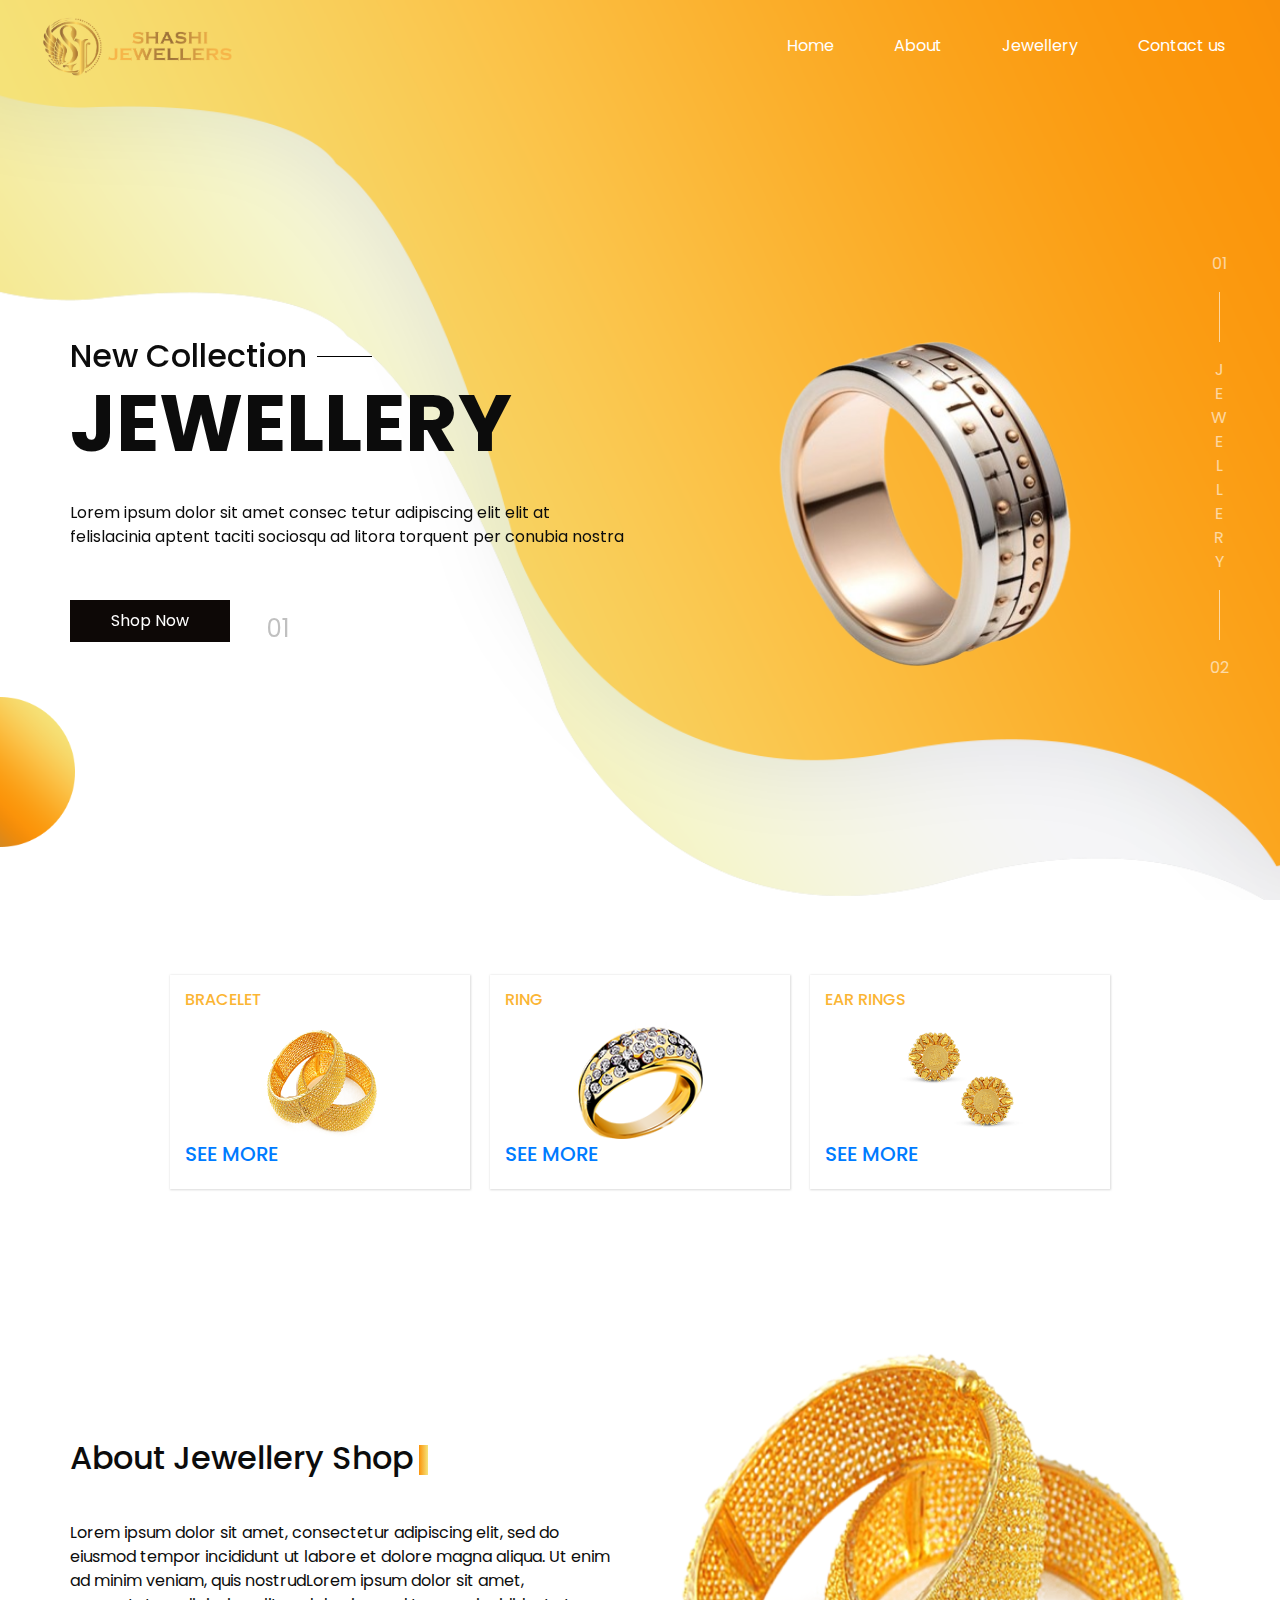
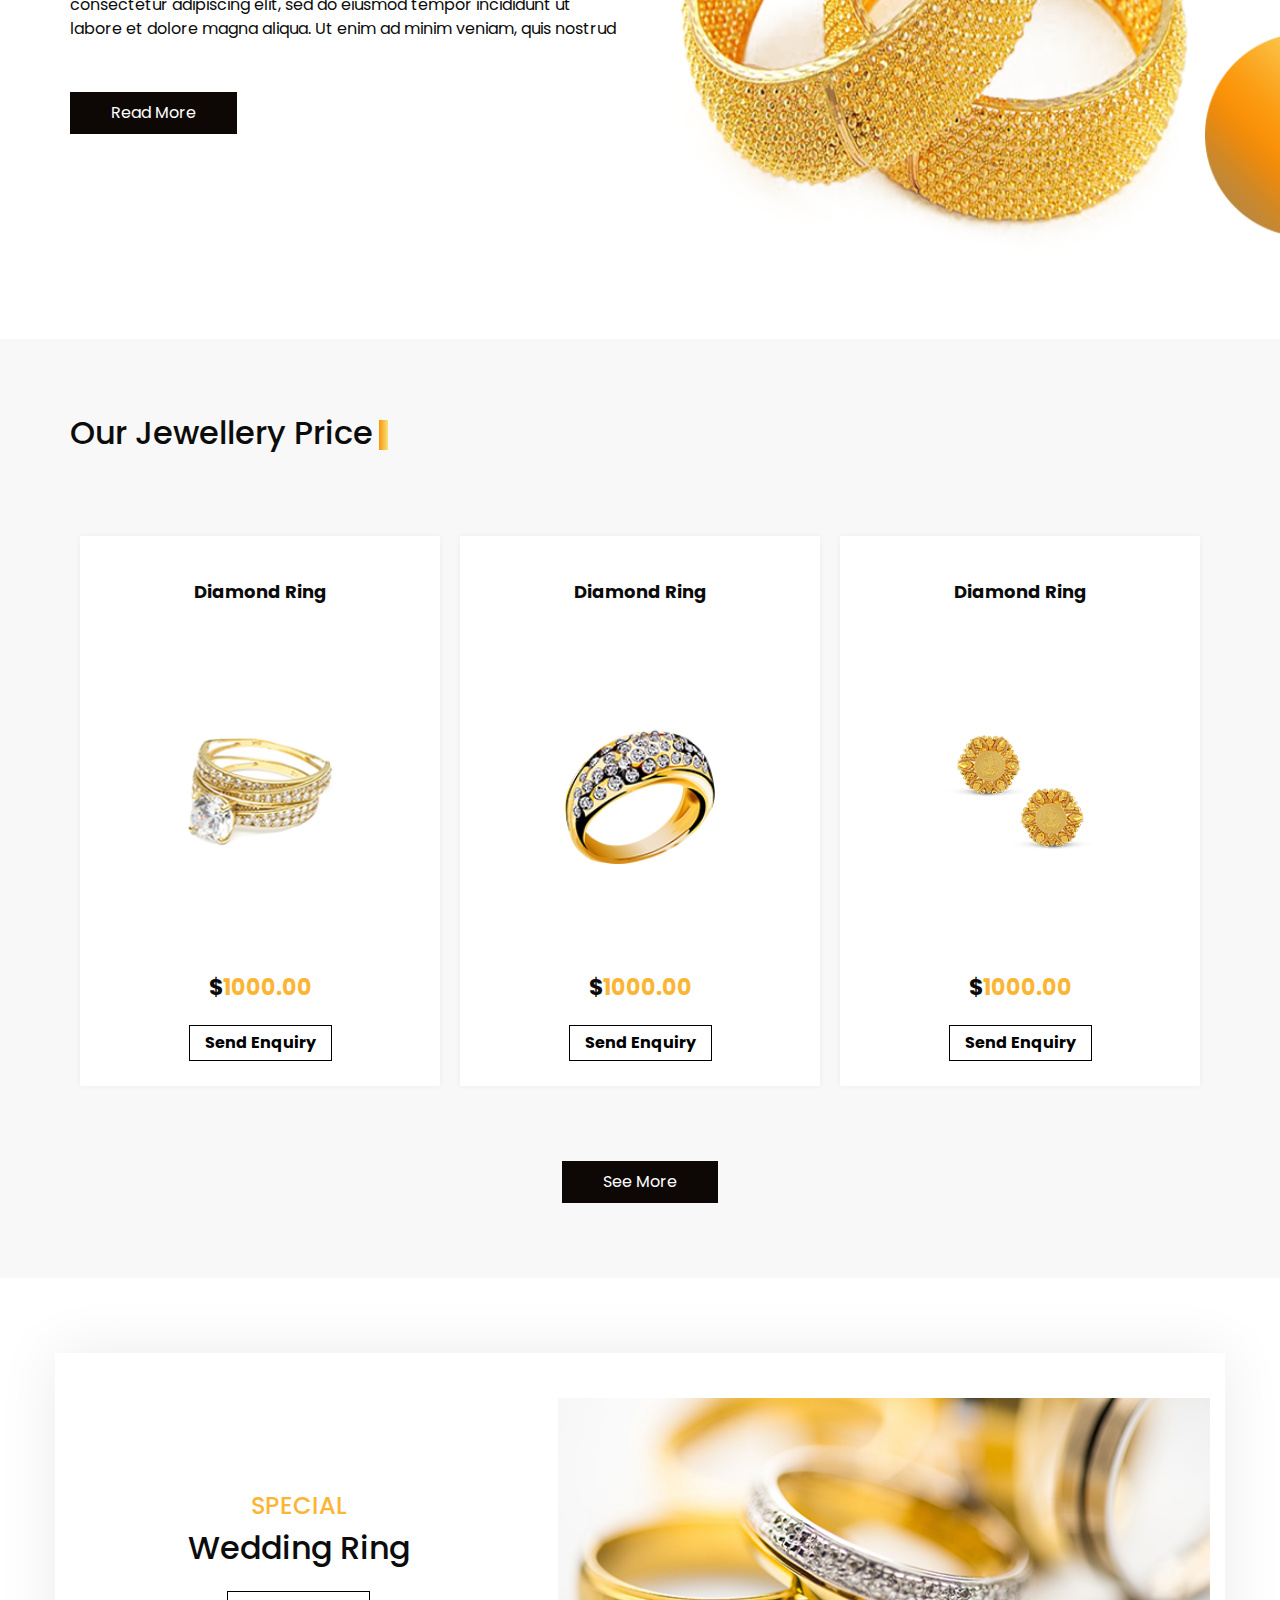
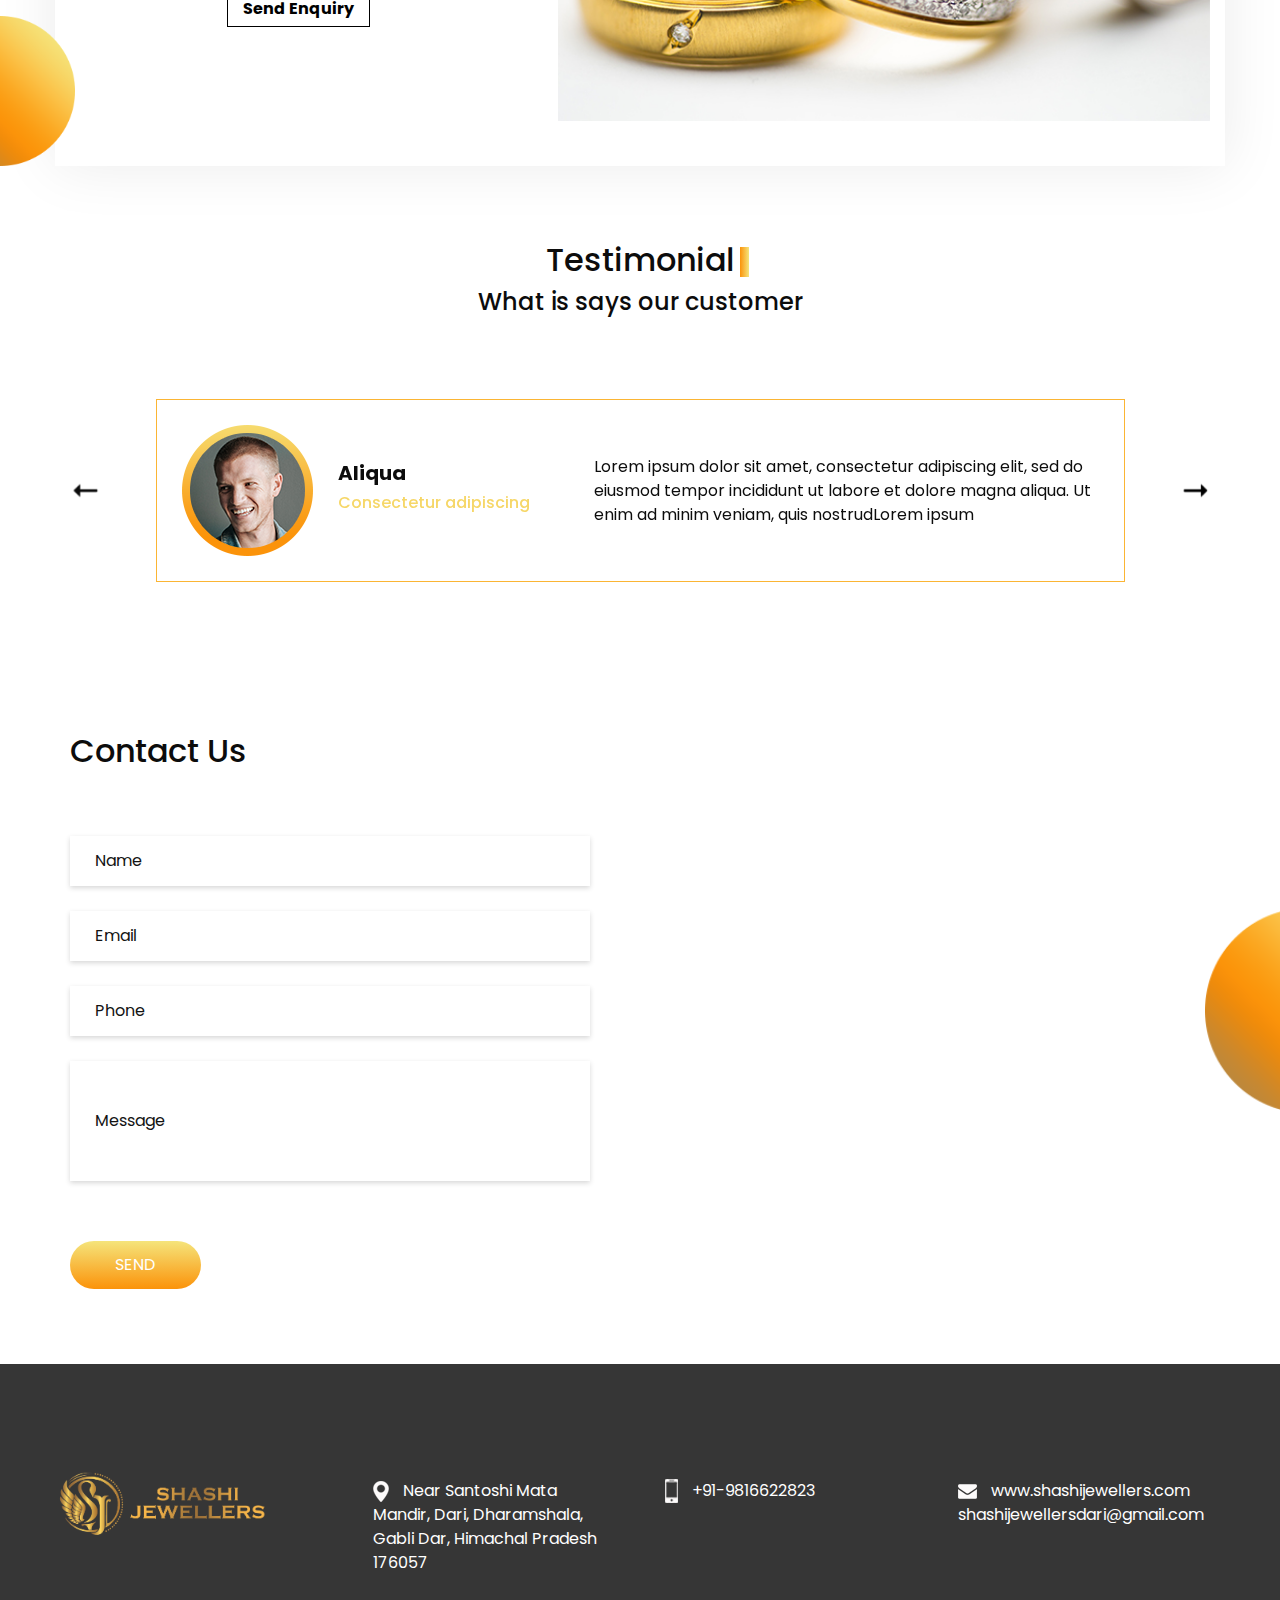
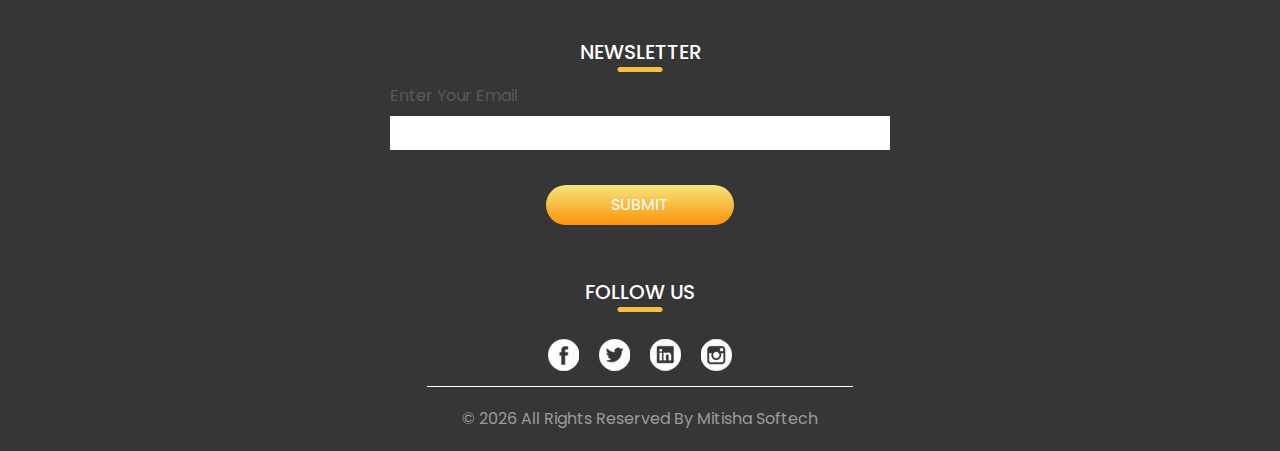
<file: index.html>
<!DOCTYPE html>
<html>
  <head>
    <!-- Basic -->
    <meta charset="utf-8" />
    <meta http-equiv="X-UA-Compatible" content="IE=edge" />
    <!-- Mobile Metas -->
    <meta
      name="viewport"
      content="width=device-width, initial-scale=1, shrink-to-fit=no"
    />
    <!-- Site Metas -->
    <meta name="keywords" content="" />
    <meta name="description" content="" />
    <meta name="author" content="" />
<link rel="shortcut icon" href="./images/shashilogo.png" type="image/x-icon">
    <title>Shashi Jwellers</title>

    <!-- slider stylesheet -->
    <link
      rel="stylesheet"
      type="text/css"
      href="https://cdnjs.cloudflare.com/ajax/libs/OwlCarousel2/2.1.3/assets/owl.carousel.min.css"
    />

    <!-- bootstrap core css -->
    <link rel="stylesheet" type="text/css" href="css/bootstrap.css" />

    <!-- fonts style -->
    <link
      href="https://fonts.googleapis.com/css?family=Baloo+Chettan|Poppins:400,600,700&display=swap"
      rel="stylesheet"
    />
    <!-- Custom styles for this template -->
    <link href="css/style.css" rel="stylesheet" />
    <!-- responsive style -->
    <link href="css/responsive.css" rel="stylesheet" />
  </head>

  <body>
    <div class="hero_area">
      <!-- header section strats -->
      <header class="header_section">
        <div class="container-fluid">
          <nav class="navbar navbar-expand-lg custom_nav-container">
            <a class="navbar-brand" href="index.html">
              <img src="images/shashilogo.png" alt="" />
            </a>
            <button
              class="navbar-toggler"
              type="button"
              data-toggle="collapse"
              data-target="#navbarSupportedContent"
              aria-controls="navbarSupportedContent"
              aria-expanded="false"
              aria-label="Toggle navigation"
            >
              <span class="navbar-toggler-icon"></span>
            </button>

            <div class="collapse navbar-collapse" id="navbarSupportedContent">
              <div
                class="d-flex ml-auto flex-column flex-lg-row align-items-center"
              >
                <ul class="navbar-nav">
                  <li class="nav-item active">
                    <a class="nav-link" href="index.html"
                      >Home <span class="sr-only">(current)</span></a
                    >
                  </li>
                  <li class="nav-item">
                    <a class="nav-link" href="about.html"> About</a>
                  </li>
                  <li class="nav-item">
                    <a class="nav-link" href="jewellery.html">Jewellery </a>
                  </li>
                  <li class="nav-item">
                    <a class="nav-link" href="contact.html">Contact us</a>
                  </li>
                  
                </ul>
              </div>
              
            </div>
          </nav>
        </div>
      </header>
      <!-- end header section -->
      
      <!-- slider section -->
      <section class="slider_section position-relative">
        <div class="design-box">
          <img src="images/design-1.png" alt="" />
        </div>
        <div class="slider_number-container d-none d-md-block">
          <div class="number-box">
            <span> 01 </span>
            <hr />
            <span class="jwel">
              J <br />
              e <br />
              w <br />
              e <br />
              l <br />
              l <br />
              e <br />
              r <br />
              y
            </span>
            <hr />
            <span> 02 </span>
          </div>
        </div>
        <div class="container">
          <div
            id="carouselExampleIndicators"
            class="carousel slide"
            data-ride="carousel"
          >
            <ol class="carousel-indicators">
              <li
                data-target="#carouselExampleIndicators"
                data-slide-to="0"
                class="active"
              >
                01
              </li>
              <li data-target="#carouselExampleIndicators" data-slide-to="1">
                02
              </li>
              <li data-target="#carouselExampleIndicators" data-slide-to="2">
                03
              </li>
            </ol>
            <div class="carousel-inner">
              <div class="carousel-item active">
                <div class="row">
                  <div class="col-md-6">
                    <div class="detail_box">
                      <h2>
                        <span> New Collection</span>
                        <hr />
                      </h2>
                      <h1>Jewellery</h1>
                      <p>
                        Lorem ipsum dolor sit amet consec tetur adipiscing elit
                        elit at felislacinia aptent taciti sociosqu ad litora
                        torquent per conubia nostra
                      </p>
                      <div>
                        <a href="jewellery.html">Shop Now</a>
                      </div>
                    </div>
                  </div>
                  <div class="col-md-6">
                    <div class="img-box">
                      <img src="images/ring'.png" alt="" />
                    </div>
                  </div>
                </div>
              </div>
              <div class="carousel-item">
                <div class="row">
                  <div class="col-md-6">
                    <div class="detail_box">
                      <h2>
                        <span> New Collection</span>
                        <hr />
                      </h2>
                      <h1>Jewellery</h1>
                      <p>
                        Lorem ipsum dolor sit amet consec tetur adipiscing elit
                        elit at felislacinia aptent taciti sociosqu ad litora
                        torquent per conubia nostra
                      </p>
                      <div>
                        <a href="jewellery.html">Shop Now</a>
                      </div>
                    </div>
                  </div>
                  <div class="col-md-6">
                    <div class="img-box">
                      <img src="images/ring2.png" alt="" />
                    </div>
                  </div>
                </div>
              </div>
              <div class="carousel-item">
                <div class="row">
                  <div class="col-md-6">
                    <div class="detail_box">
                      <h2>
                        <span> New Collection</span>
                        <hr />
                      </h2>
                      <h1>Jewellery</h1>
                      <p>
                        Lorem ipsum dolor sit amet consec tetur adipiscing elit
                        elit at felislacinia aptent taciti sociosqu ad litora
                        torquent per conubia nostra
                      </p>
                      <div>
                        <a href="jewellery.html">Shop Now</a>
                      </div>
                    </div>
                  </div>
                  <div class="col-md-6">
                    <div class="img-box">
                      <img src="images/ring3.png" alt="" />
                    </div>
                  </div>
                </div>
              </div>
            </div>
          </div>
        </div>
      </section>
      <!-- end slider section -->
    </div>

    <!-- item section -->

    <div class="item_section layout_padding2">
      <div class="container">
        <div class="item_container">
          <div class="box">
            <div class="price">
              <h6>Bracelet</h6>
            </div>
            <div class="img-box">
              <img src="images/i-1.png" alt="" />
            </div>
            <div class="name">
              <h5>
                <a href="./Items/Brace.html">See More</a>
              </h5>
            </div>
          </div>
          <div class="box">
            <div class="price">
              <h6>Ring</h6>
            </div>
            <div class="img-box">
              <img src="images/i-2.png" alt="" />
            </div>
            <div class="name">
              <h5>
                <a href="./Items/Ring.html">See More</a>
              </h5>
            </div>
          </div>
          <div class="box">
            <div class="price">
              <h6>Ear Rings</h6>
            </div>
            <div class="img-box">
              <img src="images/i-3.png" alt="" />
            </div>
            <div class="name">
              <h5>
                <a href="./Items/Ear_ring.html">See More</a>
              </h5>
            </div>
          </div>
        </div>
      </div>
    </div>

    <!-- end item section -->

    <!-- about section -->

    <section class="about_section layout_padding2-top layout_padding-bottom">
      <div class="design-box">
        <img src="images/design-2.png" alt="" />
      </div>
      <div class="container">
        <div class="row">
          <div class="col-md-6">
            <div class="detail-box">
              <div class="heading_container">
                <h2>About Jewellery Shop</h2>
              </div>
              <p>
                Lorem ipsum dolor sit amet, consectetur adipiscing elit, sed do
                eiusmod tempor incididunt ut labore et dolore magna aliqua. Ut
                enim ad minim veniam, quis nostrudLorem ipsum dolor sit amet,
                consectetur adipiscing elit, sed do eiusmod tempor incididunt ut
                labore et dolore magna aliqua. Ut enim ad minim veniam, quis
                nostrud
              </p>
              <div>
                <a href=""> Read More </a>
              </div>
            </div>
          </div>
          <div class="col-md-6">
            <div class="img-box">
              <img src="images/about-img.png" alt="" />
            </div>
          </div>
        </div>
      </div>
    </section>

    <!-- end about section -->

    <!-- price section -->

    <section class="price_section layout_padding">
      <div class="container">
        <div class="heading_container">
          <h2>Our Jewellery Price</h2>
        </div>
        <div class="price_container">
          <div class="box">
            <div class="name">
              <h6>Diamond Ring</h6>
            </div>
            <div class="img-box">
              <img src="images/p-1.png" alt="" />
            </div>
            <div class="detail-box">
              <h5>$<span>1000.00</span></h5>
              <a href="contact.html"> Send Enquiry</a>
            </div>
          </div>
          <div class="box">
            <div class="name">
              <h6>Diamond Ring</h6>
            </div>
            <div class="img-box">
              <img src="images/i-2.png" alt="" />
            </div>
            <div class="detail-box">
              <h5>$<span>1000.00</span></h5>
              <a href="contact.html"> Send Enquiry</a>
            </div>
          </div>
          <div class="box">
            <div class="name">
              <h6>Diamond Ring</h6>
            </div>
            <div class="img-box">
              <img src="images/i-3.png" alt="" />
            </div>
            <div class="detail-box">
              <h5>$<span>1000.00</span></h5>
              <a href="contact.html"> Send Enquiry</a>
            </div>
          </div>
        </div>
        <div class="d-flex justify-content-center">
          <a href="./jewellery.html" class="price_btn"> See More </a>
        </div>
      </div>
    </section>

    <!-- end price section -->

    <!-- ring section -->

    <section class="ring_section layout_padding">
      <div class="design-box">
        <img src="images/design-1.png" alt="" />
      </div>
      <div class="container">
        <div class="ring_container layout_padding2">
          <div class="row">
            <div class="col-md-5">
              <div class="detail-box">
                <h4>special</h4>
                <h2>Wedding Ring</h2>
                <a href="contact.html"> Send Enquiry </a>
              </div>
            </div>
            <div class="col-md-7">
              <div class="img-box">
                <img src="images/ring-img.jpg" alt="" />
              </div>
            </div>
          </div>
        </div>
      </div>
    </section>

    <!-- end ring section -->

    <!-- client section -->

    <section class="client_section">
      <div class="container">
        <div class="heading_container">
          <h2>Testimonial</h2>
        </div>
        <h4 class="secondary_heading">What is says our customer</h4>
        <div
          id="carouselExampleControls"
          class="carousel slide"
          data-ride="carousel"
        >
          <div class="carousel-inner">
            <div class="carousel-item active">
              <div class="client_container">
                <div class="client-id">
                  <div class="img-box">
                    <img src="images/client.png" alt="" />
                  </div>
                  <div class="name">
                    <h5>Aliqua</h5>
                    <h6>Consectetur adipiscing</h6>
                  </div>
                </div>
                <div class="detail-box">
                  <p>
                    Lorem ipsum dolor sit amet, consectetur adipiscing elit, sed
                    do eiusmod tempor incididunt ut labore et dolore magna
                    aliqua. Ut enim ad minim veniam, quis nostrudLorem ipsum
                  </p>
                </div>
              </div>
            </div>
            <div class="carousel-item">
              <div class="client_container">
                <div class="client-id">
                  <div class="img-box">
                    <img src="images/client.png" alt="" />
                  </div>
                  <div class="name">
                    <h5>Aliqua</h5>
                    <h6>Consectetur adipiscing</h6>
                  </div>
                </div>
                <div class="detail-box">
                  <p>
                    Lorem ipsum dolor sit amet, consectetur adipiscing elit, sed
                    do eiusmod tempor incididunt ut labore et dolore magna
                    aliqua. Ut enim ad minim veniam, quis nostrudLorem ipsum
                  </p>
                </div>
              </div>
            </div>
            <div class="carousel-item">
              <div class="client_container">
                <div class="client-id">
                  <div class="img-box">
                    <img src="images/client.png" alt="" />
                  </div>
                  <div class="name">
                    <h5>Aliqua</h5>
                    <h6>Consectetur adipiscing</h6>
                  </div>
                </div>
                <div class="detail-box">
                  <p>
                    Lorem ipsum dolor sit amet, consectetur adipiscing elit, sed
                    do eiusmod tempor incididunt ut labore et dolore magna
                    aliqua. Ut enim ad minim veniam, quis nostrudLorem ipsum
                  </p>
                </div>
              </div>
            </div>
          </div>
          <a
            class="carousel-control-prev"
            href="#carouselExampleControls"
            role="button"
            data-slide="prev"
          >
            <span class="carousel-control-prev-icon" aria-hidden="true"></span>
            <span class="sr-only">Previous</span>
          </a>
          <a
            class="carousel-control-next"
            href="#carouselExampleControls"
            role="button"
            data-slide="next"
          >
            <span class="carousel-control-next-icon" aria-hidden="true"></span>
            <span class="sr-only">Next</span>
          </a>
        </div>
      </div>
    </section>

    <!-- end client section -->

    <!-- contact section -->

    <section class="contact_section layout_padding">
      <div class="design-box">
        <img src="images/design-2.png" alt="" />
      </div>
      <div class="container">
        <div class="">
          <h2 class="">Contact Us</h2>
        </div>
      </div>
      <div class="container">
        <div class="row">
          <div class="col-md-6">
            <form action="">
              <div>
                <input type="text" placeholder="Name" />
              </div>
              <div>
                <input type="email" placeholder="Email" />
              </div>
              <div>
                <input type="text" placeholder="Phone" />
              </div>
              <div>
                <input type="text" class="message-box" placeholder="Message" />
              </div>
              <div class="d-flex">
                <button>SEND</button>
              </div>
            </form>
          </div>
          <div class="col-md-6">
            <div class="map_container">
              <div class="map-responsive">
                <iframe
                  src="https://www.google.com/maps/embed?pb=!1m18!1m12!1m3!1d3376.240076461059!2d76.33722517472715!3d32.19776101336484!2m3!1f0!2f0!3f0!3m2!1i1024!2i768!4f13.1!3m3!1m2!1s0x391b51a006e9cfd5%3A0xadd7177679f557a1!2sShashi%20jewellers!5e0!3m2!1sen!2sin!4v1705743274518!5m2!1sen!2sin"
                  width="600"
                  height="400"
                  frameborder="0"
                  style="border: 0; width: 100%; height: 100%"
                  allowfullscreen
                ></iframe>
              </div>
            </div>
          </div>
        </div>
      </div>
    </section>

    <!-- end contact section -->

    <!-- info section -->
    <section class="info_section">
      <div class="container">
        <div class="info_container">
          <div class="row">
            <div class="col-md-3">
              <div class="info_logo">
                <a href="">
                  <img src="images/shashilogo.png" alt="" />
                </a>
              </div>
            </div>
            <div class="col-md-3">
              <div class="info_contact">
                <a href="">
                  <img src="images/location.png" alt="" />
                  <span>
                    Near Santoshi Mata Mandir, Dari, Dharamshala, Gabli Dar,
                    Himachal Pradesh 176057
                  </span>
                </a>
              </div>
            </div>
            <div class="col-md-3">
              <div class="info_contact">
                <a href="">
                  <img src="images/phone.png" alt="" />
                  <span> +91-9816622823 </span>
                </a>
              </div>
            </div>
            <div class="col-md-3">
              <div class="info_contact">
                <a href="">
                  <img src="images/mail.png" alt="" />
                  <span>
                    www.shashijewellers.com <br> <a href="shashijewellersdari@gmail.com" style="color: white;">shashijewellersdari@gmail.com</a>
                  </span>
                </a>
              </div>
            </div>
          </div>
          <div class="info_form">
            <div class="d-flex justify-content-center">
              <h5 class="info_heading">Newsletter</h5>
            </div>
            <form action="">
              <div class="email_box">
                <label for="email2">Enter Your Email</label>
                <input type="text" id="email2" />
              </div>
              <div>
              <button type="button" class="btn btn-primary">Submit</button>
              </div>
            </form>
          </div>
          <div class="info_social">
            <div class="d-flex justify-content-center">
              <h5 class="info_heading">Follow Us</h5>
            </div>
            <div class="social_box">
              <a href="">
                <img src="images/fb.png" alt="" />
              </a>
              <a href="">
                <img src="images/twitter.png" alt="" />
              </a>
              <a href="">
                <img src="images/linkedin.png" alt="" />
              </a>
              <a href="">
                <img src="images/insta.png" alt="" />
              </a>
            </div>
          </div>
        </div>
      </div>
    </section>

    <!-- end info_section -->

    <!-- footer section -->
    <section class="container-fluid footer_section">
      <p>
        &copy; <span id="displayYear"></span> All Rights Reserved By
        <a href="https://html.design/">Mitisha Softech</a>
      </p>
    </section>
    <!-- footer section -->

    <script type="text/javascript" src="js/jquery-3.4.1.min.js"></script>
    <script type="text/javascript" src="js/bootstrap.js"></script>
    <script type="text/javascript" src="js/custom.js"></script>
  </body>
</html>
</file>
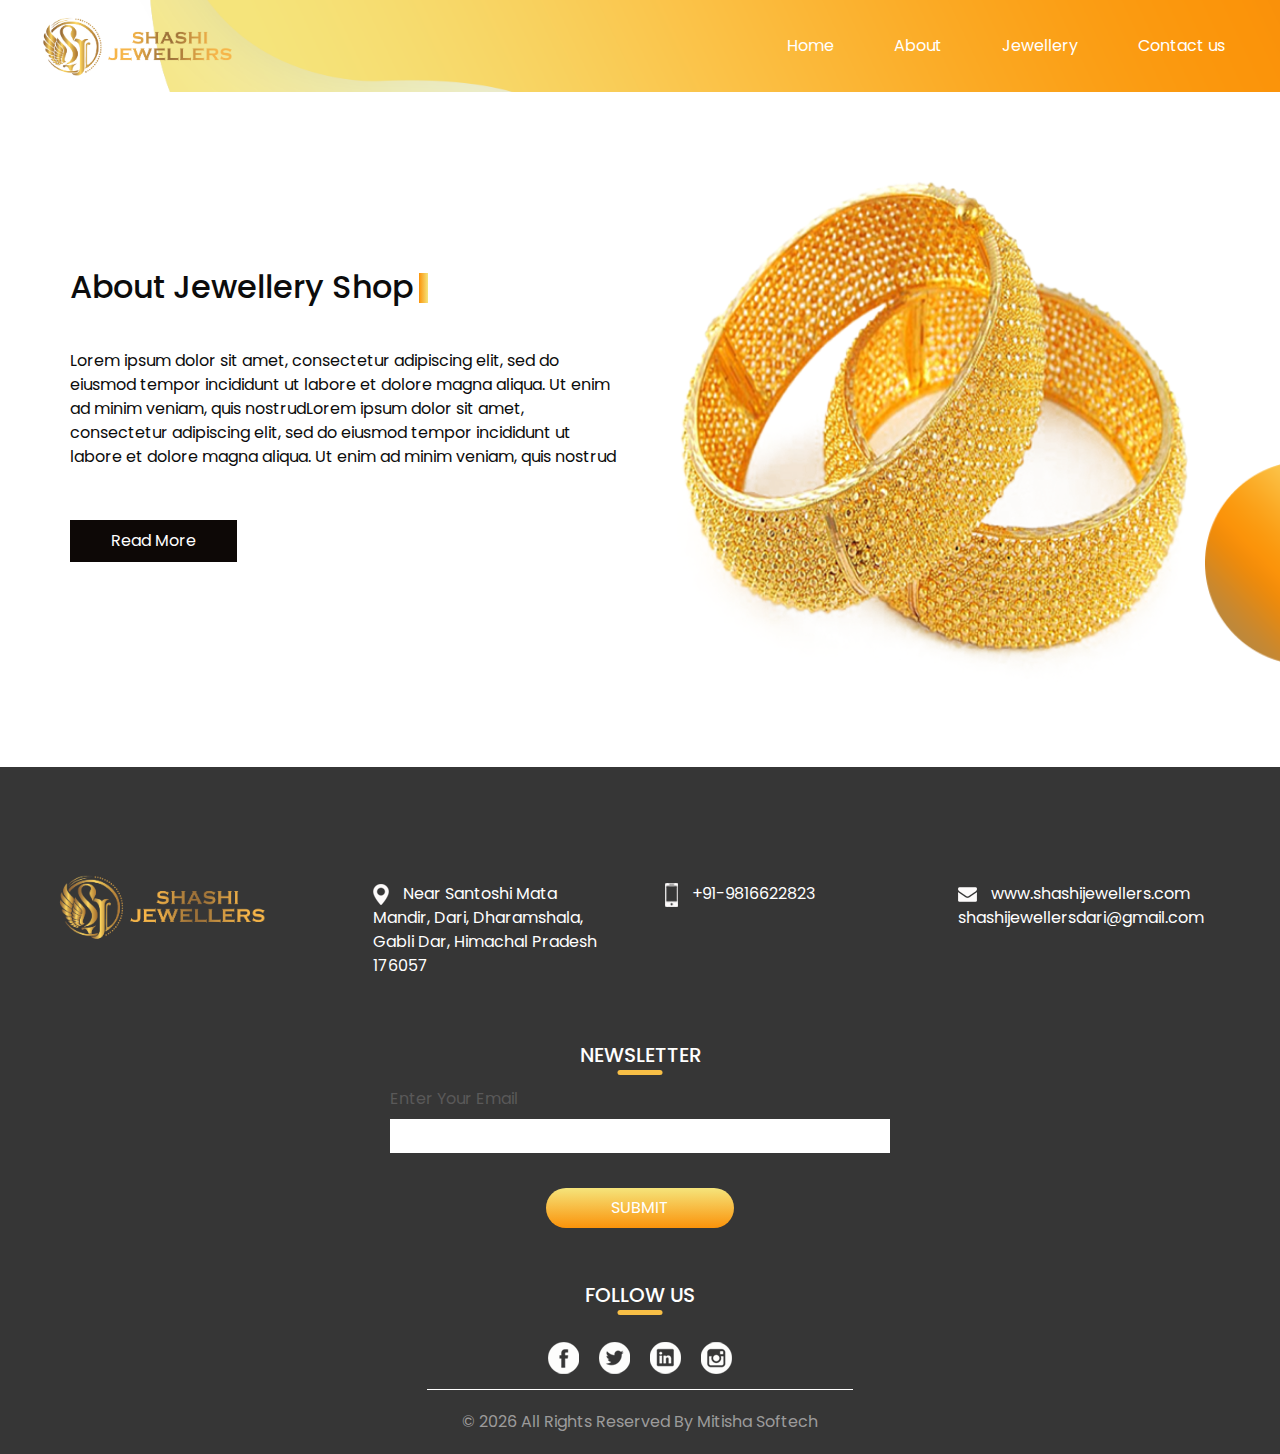
<file: about.html>
<!DOCTYPE html>
<html>

<head>
  <!-- Basic -->
  <meta charset="utf-8" />
  <meta http-equiv="X-UA-Compatible" content="IE=edge" />
  <!-- Mobile Metas -->
  <meta name="viewport" content="width=device-width, initial-scale=1, shrink-to-fit=no" />
  <!-- Site Metas -->
  <meta name="keywords" content="" />
  <meta name="description" content="" />
  <meta name="author" content="" />
<link rel="shortcut icon" href="./images/shashilogo.png" type="image/x-icon">
  <title>Shashi Jewellers</title>

  <!-- slider stylesheet -->
  <link rel="stylesheet" type="text/css" href="https://cdnjs.cloudflare.com/ajax/libs/OwlCarousel2/2.1.3/assets/owl.carousel.min.css" />

  <!-- bootstrap core css -->
  <link rel="stylesheet" type="text/css" href="css/bootstrap.css" />

  <!-- fonts style -->
  <link href="https://fonts.googleapis.com/css?family=Baloo+Chettan|Poppins:400,600,700&display=swap" rel="stylesheet">
  <!-- Custom styles for this template -->
  <link href="css/style.css" rel="stylesheet" />
  <!-- responsive style -->
  <link href="css/responsive.css" rel="stylesheet" />
</head>

<body class="sub_page">

  <div class="hero_area">
    <!-- header section strats -->
    <header class="header_section">
      <div class="container-fluid">
        <nav class="navbar navbar-expand-lg custom_nav-container ">
          <a class="navbar-brand" href="index.html">
            <img src="images/shashilogo.png" alt="">
          
          </a>
          <button class="navbar-toggler" type="button" data-toggle="collapse" data-target="#navbarSupportedContent" aria-controls="navbarSupportedContent" aria-expanded="false" aria-label="Toggle navigation">
            <span class="navbar-toggler-icon"></span>
          </button>

          <div class="collapse navbar-collapse" id="navbarSupportedContent">
            <div class="d-flex ml-auto flex-column flex-lg-row align-items-center">
              <ul class="navbar-nav  ">
                <li class="nav-item active">
                  <a class="nav-link" href="index.html">Home <span class="sr-only">(current)</span></a>
                </li>
                <li class="nav-item">
                  <a class="nav-link" href="about.html"> About</a>
                </li>
                <li class="nav-item">
                  <a class="nav-link" href="jewellery.html">Jewellery </a>
                </li>
                <li class="nav-item">
                  <a class="nav-link" href="contact.html">Contact us</a>
                </li>
               
              </ul>

            </div>
            
          </div>
        </nav>
      </div>
    </header>
    <!-- end header section -->
  </div>



  <!-- about section -->

  <section class="about_section layout_padding2-top layout_padding-bottom">
    <div class="design-box">
      <img src="images/design-2.png" alt="">
    </div>
    <div class="container">
      <div class="row">
        <div class="col-md-6">
          <div class="detail-box">
            <div class="heading_container">
              <h2>
                About Jewellery Shop
              </h2>
            </div>
            <p>
              Lorem ipsum dolor sit amet, consectetur adipiscing elit, sed do eiusmod tempor incididunt ut labore et
              dolore magna aliqua. Ut enim ad minim veniam, quis nostrudLorem ipsum dolor sit amet, consectetur
              adipiscing elit, sed do eiusmod tempor incididunt ut labore et dolore magna aliqua. Ut enim ad minim
              veniam, quis nostrud
            </p>
            <div>
              <a href="">
                Read More
              </a>
            </div>
          </div>
        </div>
        <div class="col-md-6">
          <div class="img-box">
            <img src="images/about-img.png" alt="">
          </div>
        </div>
      </div>
    </div>
  </section>

  <!-- end about section -->


   <!-- info section -->
   <section class="info_section">
    <div class="container">
      <div class="info_container">
        <div class="row">
          <div class="col-md-3">
            <div class="info_logo">
              <a href="">
                <img src="images/shashilogo.png" alt="" />
              </a>
            </div>
          </div>
          <div class="col-md-3">
            <div class="info_contact">
              <a href="">
                <img src="images/location.png" alt="" />
                <span>
                  Near Santoshi Mata Mandir, Dari, Dharamshala, Gabli Dar,
                  Himachal Pradesh 176057
                </span>
              </a>
            </div>
          </div>
          <div class="col-md-3">
            <div class="info_contact">
              <a href="">
                <img src="images/phone.png" alt="" />
                <span> +91-9816622823 </span>
              </a>
            </div>
          </div>
          <div class="col-md-3">
            <div class="info_contact">
              <a href="">
                <img src="images/mail.png" alt="" />
                <span>
                  www.shashijewellers.com <br> <a href="shashijewellersdari@gmail.com" style="color: white;">shashijewellersdari@gmail.com</a>
                </span>
              </a>
            </div>
          </div>
        </div>
        <div class="info_form">
          <div class="d-flex justify-content-center">
            <h5 class="info_heading">Newsletter</h5>
          </div>
          <form action="">
            <div class="email_box">
              <label for="email2">Enter Your Email</label>
              <input type="text" id="email2" />
            </div>
            <div>
            <button type="button" class="btn btn-primary">Submit</button>
            </div>
          </form>
        </div>
        <div class="info_social">
          <div class="d-flex justify-content-center">
            <h5 class="info_heading">Follow Us</h5>
          </div>
          <div class="social_box">
            <a href="">
              <img src="images/fb.png" alt="" />
            </a>
            <a href="">
              <img src="images/twitter.png" alt="" />
            </a>
            <a href="">
              <img src="images/linkedin.png" alt="" />
            </a>
            <a href="">
              <img src="images/insta.png" alt="" />
            </a>
          </div>
        </div>
      </div>
    </div>
  </section>

  <!-- end info_section -->

  <!-- footer section -->
  <section class="container-fluid footer_section">
    <p>
      &copy; <span id="displayYear"></span> All Rights Reserved By
      <a href="https://html.design/">Mitisha Softech</a>
    </p>
  </section>
  <!-- footer section -->

  <script type="text/javascript" src="js/jquery-3.4.1.min.js"></script>
  <script type="text/javascript" src="js/bootstrap.js"></script>
  <script type="text/javascript" src="js/custom.js"></script>
</body>
</html>
</file>
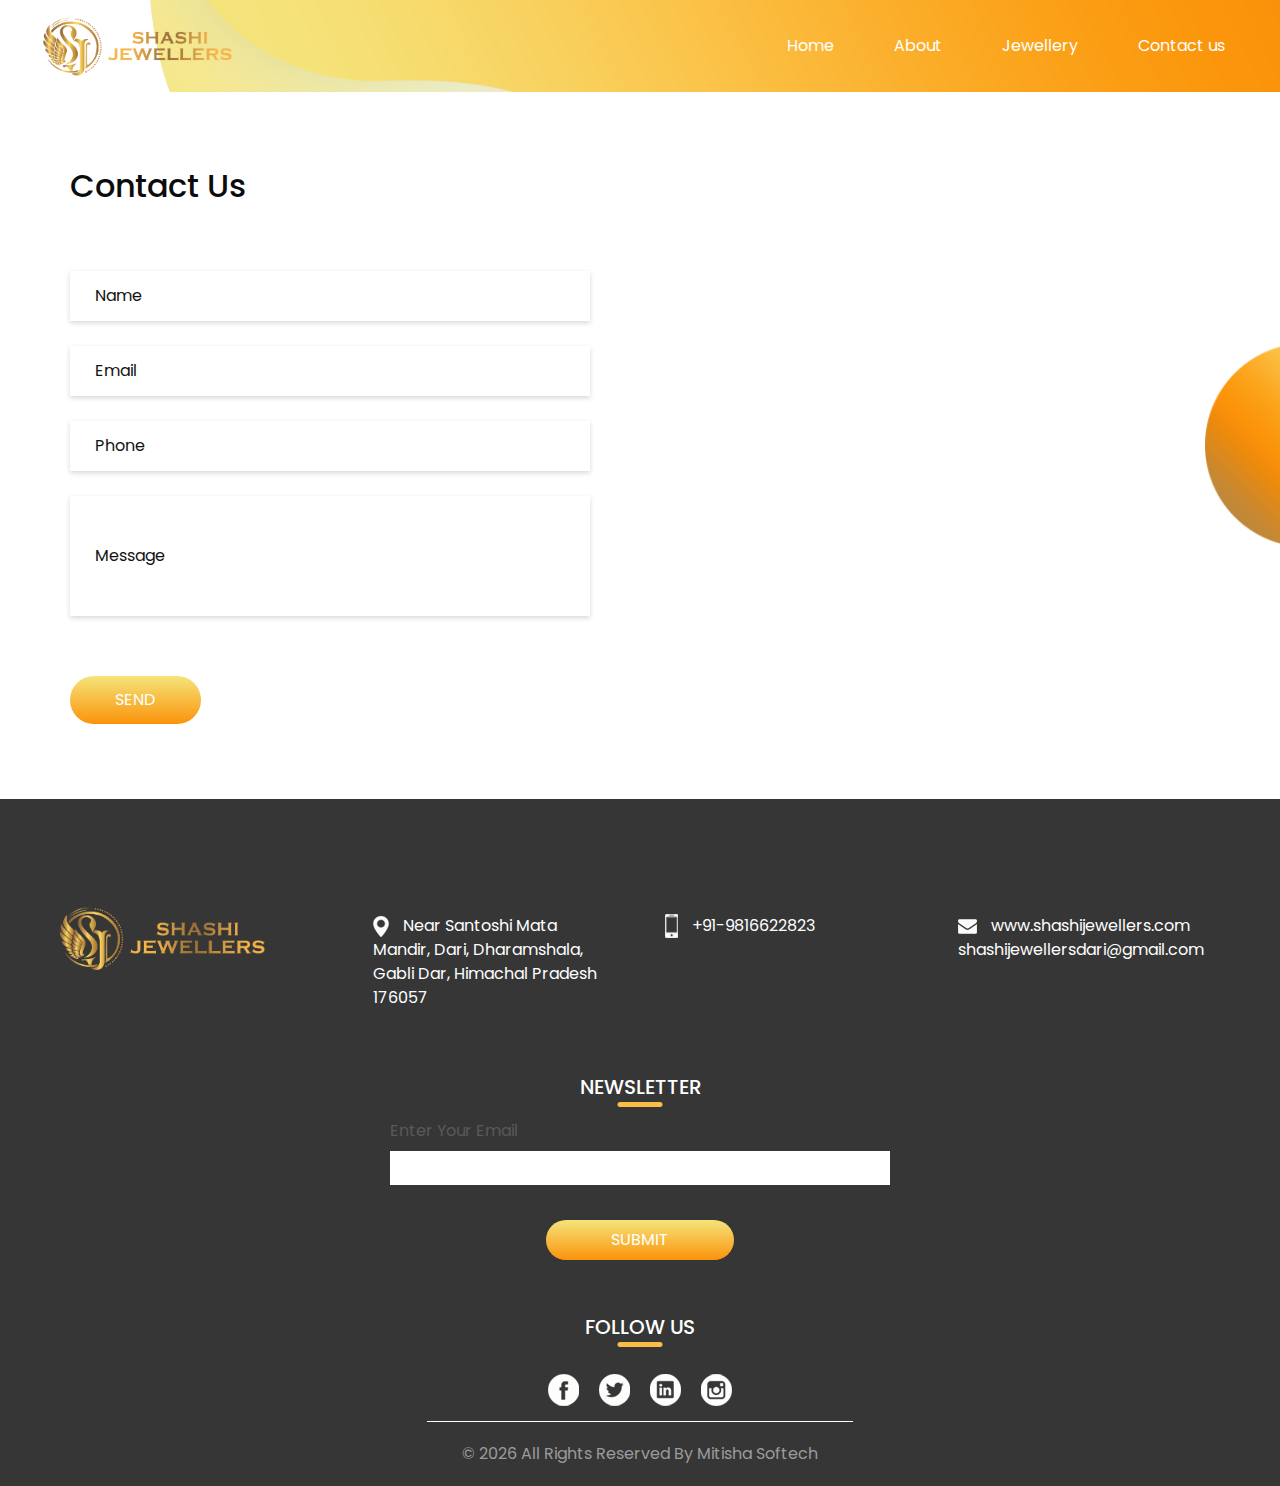
<file: contact.html>
<!DOCTYPE html>
<html>

<head>
  <!-- Basic -->
  <meta charset="utf-8" />
  <meta http-equiv="X-UA-Compatible" content="IE=edge" />
  <!-- Mobile Metas -->
  <meta name="viewport" content="width=device-width, initial-scale=1, shrink-to-fit=no" />
  <!-- Site Metas -->
  <meta name="keywords" content="" />
  <meta name="description" content="" />
  <meta name="author" content="" />
<link rel="shortcut icon" href="./images/shashilogo.png" type="image/x-icon">
  <title>Shashi Jewellers</title>

  <!-- slider stylesheet -->
  <link rel="stylesheet" type="text/css" href="https://cdnjs.cloudflare.com/ajax/libs/OwlCarousel2/2.1.3/assets/owl.carousel.min.css" />

  <!-- bootstrap core css -->
  <link rel="stylesheet" type="text/css" href="css/bootstrap.css" />

  <!-- fonts style -->
  <link href="https://fonts.googleapis.com/css?family=Baloo+Chettan|Poppins:400,600,700&display=swap" rel="stylesheet">
  <!-- Custom styles for this template -->
  <link href="css/style.css" rel="stylesheet" />
  <!-- responsive style -->
  <link href="css/responsive.css" rel="stylesheet" />
</head>

<body class="sub_page">

  <div class="hero_area">
    <!-- header section strats -->
    <header class="header_section">
      <div class="container-fluid">
        <nav class="navbar navbar-expand-lg custom_nav-container ">
          <a class="navbar-brand" href="index.html">
            <img src="images/shashilogo.png" alt="">
           
          </a>
          <button class="navbar-toggler" type="button" data-toggle="collapse" data-target="#navbarSupportedContent" aria-controls="navbarSupportedContent" aria-expanded="false" aria-label="Toggle navigation">
            <span class="navbar-toggler-icon"></span>
          </button>

          <div class="collapse navbar-collapse" id="navbarSupportedContent">
            <div class="d-flex ml-auto flex-column flex-lg-row align-items-center">
              <ul class="navbar-nav  ">
                <li class="nav-item active">
                  <a class="nav-link" href="index.html">Home <span class="sr-only">(current)</span></a>
                </li>
                <li class="nav-item">
                  <a class="nav-link" href="about.html"> About</a>
                </li>
                <li class="nav-item">
                  <a class="nav-link" href="jewellery.html">Jewellery </a>
                </li>
                <li class="nav-item">
                  <a class="nav-link" href="contact.html">Contact us</a>
                </li>
                
              </ul>

            </div>
           
          </div>
        </nav>
      </div>
    </header>
    <!-- end header section -->
  </div>

  <!-- contact section -->

  <section class="contact_section layout_padding">
    <div class="design-box">
      <img src="images/design-2.png" alt="">
    </div>
    <div class="container ">
      <div class="">
        <h2 class="">
          Contact Us
        </h2>
      </div>

    </div>
    <div class="container">
      <div class="row">
        <div class="col-md-6">
          <form action="">
            <div>
              <input type="text" placeholder="Name" />
            </div>
            <div>
              <input type="email" placeholder="Email" />
            </div>
            <div>
              <input type="text" placeholder="Phone" />
            </div>
            <div>
              <input type="text" class="message-box" placeholder="Message" />
            </div>
            <div class="d-flex ">
              <button>
                SEND
              </button>
            </div>
          </form>
        </div>
        <div class="col-md-6">
          <div class="map_container">
            <div class="map-responsive">
              <iframe
              src="https://www.google.com/maps/embed?pb=!1m18!1m12!1m3!1d3376.240076461059!2d76.33722517472715!3d32.19776101336484!2m3!1f0!2f0!3f0!3m2!1i1024!2i768!4f13.1!3m3!1m2!1s0x391b51a006e9cfd5%3A0xadd7177679f557a1!2sShashi%20jewellers!5e0!3m2!1sen!2sin!4v1705743274518!5m2!1sen!2sin"
              width="600"
              height="400"
              frameborder="0"
              style="border: 0; width: 100%; height: 100%"
              allowfullscreen
            ></iframe>
            </div>
          </div>
        </div>
      </div>
    </div>
  </section>

  <!-- end contact section -->

   <!-- info section -->
   <section class="info_section">
    <div class="container">
      <div class="info_container">
        <div class="row">
          <div class="col-md-3">
            <div class="info_logo">
              <a href="">
                <img src="images/shashilogo.png" alt="" />
              </a>
            </div>
          </div>
          <div class="col-md-3">
            <div class="info_contact">
              <a href="">
                <img src="images/location.png" alt="" />
                <span>
                  Near Santoshi Mata Mandir, Dari, Dharamshala, Gabli Dar,
                  Himachal Pradesh 176057
                </span>
              </a>
            </div>
          </div>
          <div class="col-md-3">
            <div class="info_contact">
              <a href="">
                <img src="images/phone.png" alt="" />
                <span> +91-9816622823 </span>
              </a>
            </div>
          </div>
          <div class="col-md-3">
            <div class="info_contact">
              <a href="">
                <img src="images/mail.png" alt="" />
                <span>
                  www.shashijewellers.com <br> <a href="shashijewellersdari@gmail.com" style="color: white;">shashijewellersdari@gmail.com</a>
                </span>
              </a>
            </div>
          </div>
        </div>
        <div class="info_form">
          <div class="d-flex justify-content-center">
            <h5 class="info_heading">Newsletter</h5>
          </div>
          <form action="">
            <div class="email_box">
              <label for="email2">Enter Your Email</label>
              <input type="text" id="email2" />
            </div>
            <div>
            <button type="button" class="btn btn-primary">Submit</button>
            </div>
          </form>
        </div>
        <div class="info_social">
          <div class="d-flex justify-content-center">
            <h5 class="info_heading">Follow Us</h5>
          </div>
          <div class="social_box">
            <a href="">
              <img src="images/fb.png" alt="" />
            </a>
            <a href="">
              <img src="images/twitter.png" alt="" />
            </a>
            <a href="">
              <img src="images/linkedin.png" alt="" />
            </a>
            <a href="">
              <img src="images/insta.png" alt="" />
            </a>
          </div>
        </div>
      </div>
    </div>
  </section>

  <!-- end info_section -->

  <!-- footer section -->
  <section class="container-fluid footer_section">
    <p>
      &copy; <span id="displayYear"></span> All Rights Reserved By
      <a href="https://html.design/">Mitisha Softech</a>
    </p>
  </section>
  <!-- footer section -->

  <script type="text/javascript" src="js/jquery-3.4.1.min.js"></script>
  <script type="text/javascript" src="js/bootstrap.js"></script>
  <script type="text/javascript" src="js/custom.js"></script>
</body>
</html>
</file>
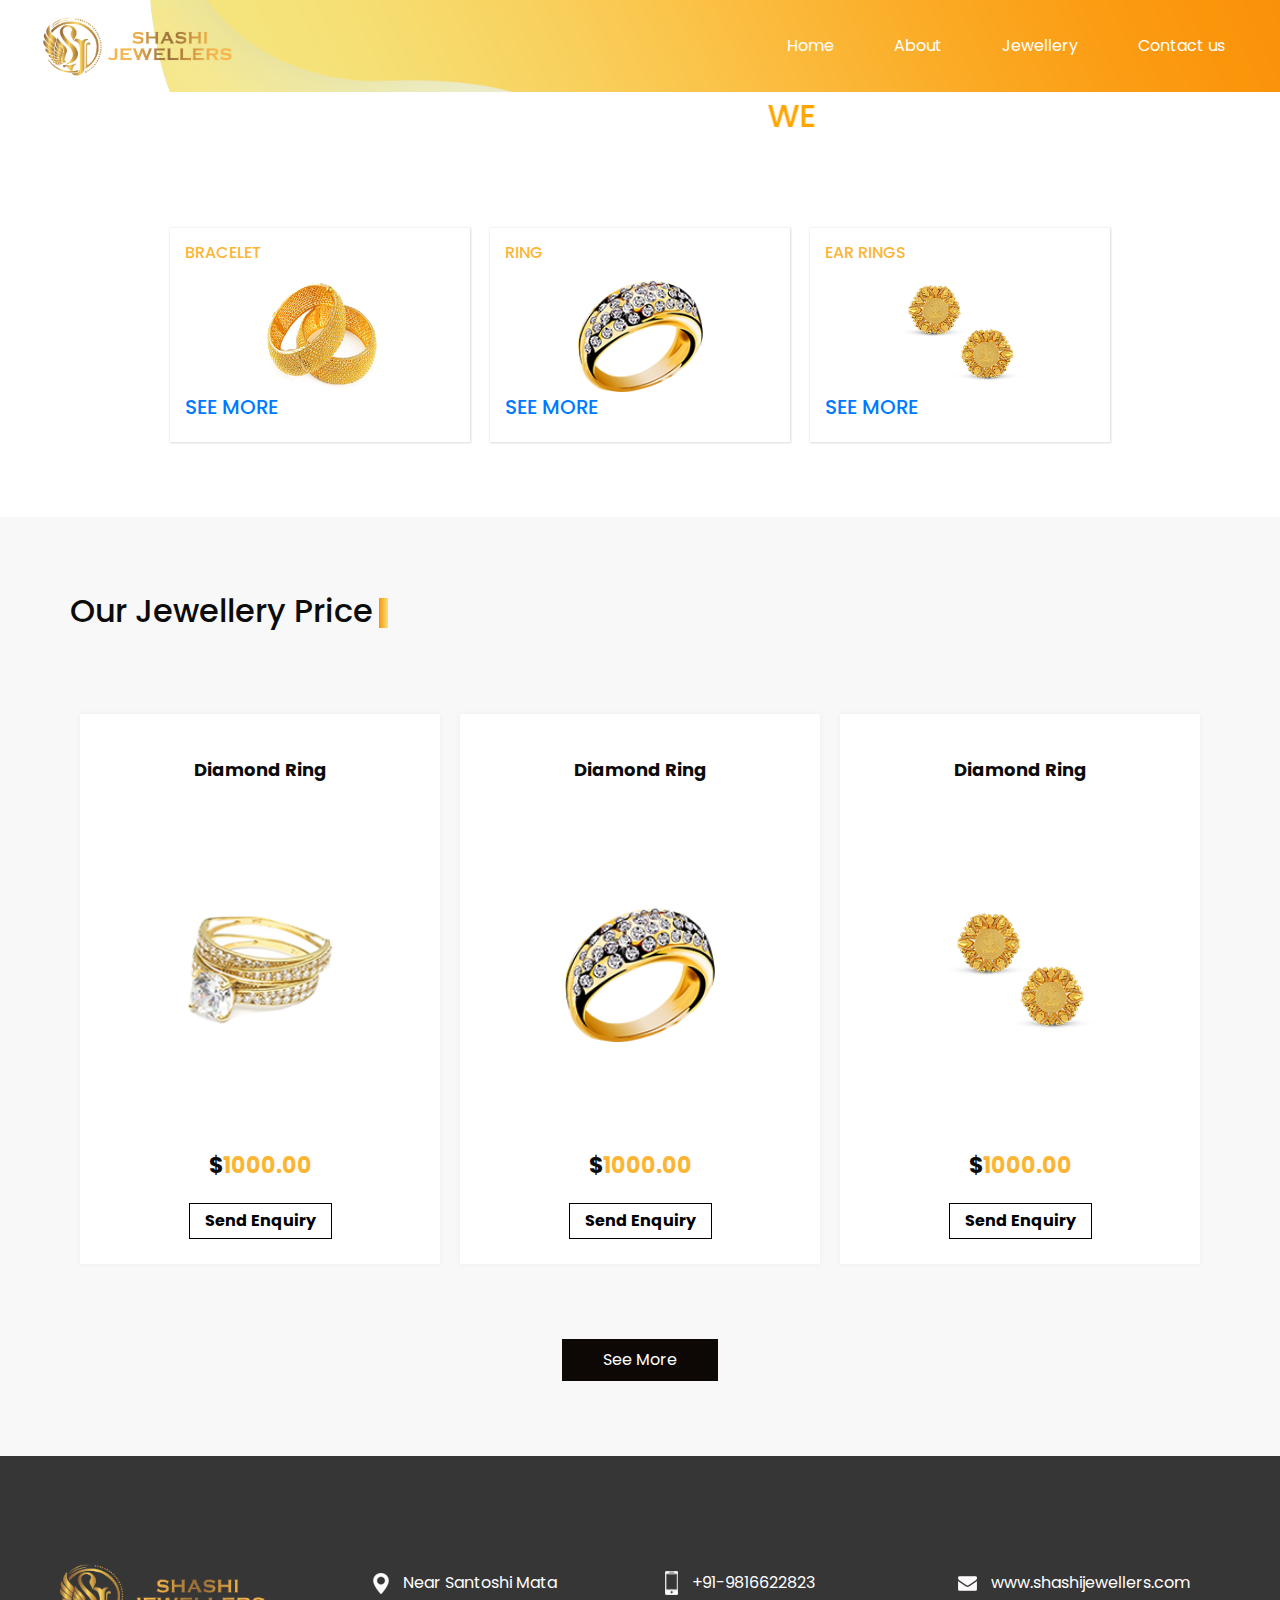
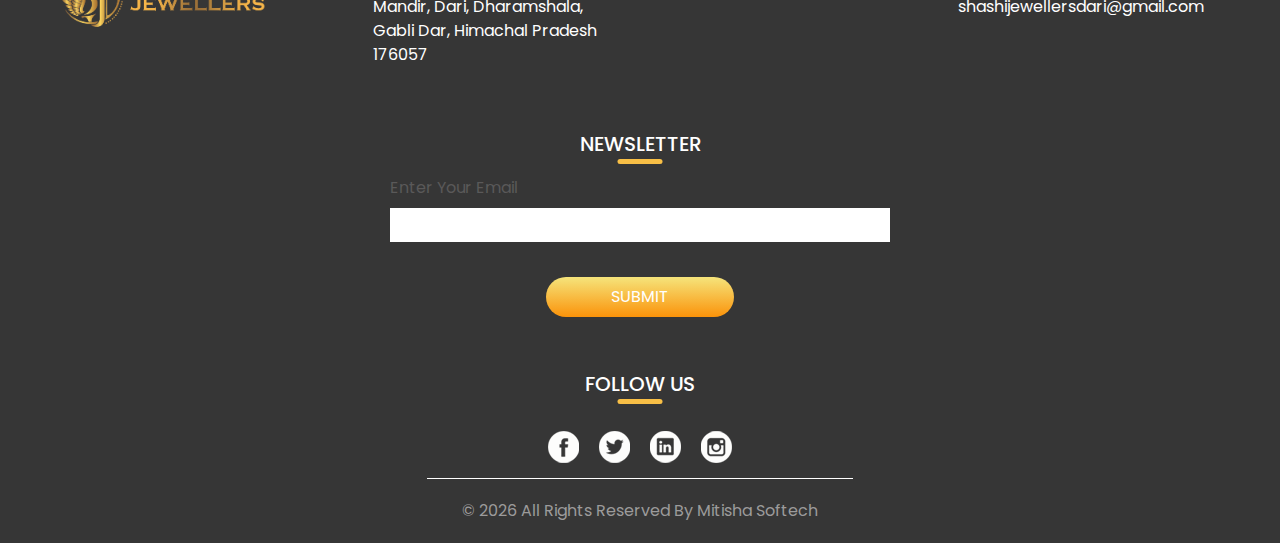
<file: jewellery.html>
<!DOCTYPE html>
<html>

<head>
  <!-- Basic -->
  <meta charset="utf-8" />
  <meta http-equiv="X-UA-Compatible" content="IE=edge" />
  <!-- Mobile Metas -->
  <meta name="viewport" content="width=device-width, initial-scale=1, shrink-to-fit=no" />
  <!-- Site Metas -->
  <meta name="keywords" content="" />
  <meta name="description" content="" />
  <meta name="author" content="" />
<link rel="shortcut icon" href="./images/shashilogo.png" type="image/x-icon">
  <title>Shashi Jewellers</title>

  <!-- slider stylesheet -->
  <link rel="stylesheet" type="text/css" href="https://cdnjs.cloudflare.com/ajax/libs/OwlCarousel2/2.1.3/assets/owl.carousel.min.css" />

  <!-- bootstrap core css -->
  <link rel="stylesheet" type="text/css" href="css/bootstrap.css" />

  <!-- fonts style -->
  <link href="https://fonts.googleapis.com/css?family=Baloo+Chettan|Poppins:400,600,700&display=swap" rel="stylesheet">
  <!-- Custom styles for this template -->
  <link href="css/style.css" rel="stylesheet" />
  <!-- responsive style -->
  <link href="css/responsive.css" rel="stylesheet" />
</head>

<body class="sub_page">

  <div class="hero_area">
    <!-- header section strats -->
    <header class="header_section">
      <div class="container-fluid">
        <nav class="navbar navbar-expand-lg custom_nav-container ">
          <a class="navbar-brand" href="index.html">
            <img src="images/shashilogo.png" alt="">
           
          </a>
          <button class="navbar-toggler" type="button" data-toggle="collapse" data-target="#navbarSupportedContent" aria-controls="navbarSupportedContent" aria-expanded="false" aria-label="Toggle navigation">
            <span class="navbar-toggler-icon"></span>
          </button>

          <div class="collapse navbar-collapse" id="navbarSupportedContent">
            <div class="d-flex ml-auto flex-column flex-lg-row align-items-center">
              <ul class="navbar-nav  ">
                <li class="nav-item active">
                  <a class="nav-link" href="index.html">Home <span class="sr-only">(current)</span></a>
                </li>
                <li class="nav-item">
                  <a class="nav-link" href="about.html"> About</a>
                </li>
                <li class="nav-item">
                  <a class="nav-link" href="jewellery.html">Jewellery </a>
                </li>
                <li class="nav-item">
                  <a class="nav-link" href="contact.html">Contact us</a>
                </li>
                
              </ul>

            </div>
          
          </div>
        </nav>
      </div>
    </header>
    <!-- end header section -->
  </div>



<!-- marqueee tags -->
<div class="container mar_info">
<marquee behavior="scroll" scrollamount=".2s" direction="left">Welcome To shashi_jwellers</marquee>
</div>


     <!-- item section -->

     <div class="item_section layout_padding2">
      <div class="container">
        <div class="item_container">
          <div class="box">
            <div class="price">
              <h6>Bracelet</h6>
            </div>
            <div class="img-box">
              <img src="images/i-1.png" alt="" />
            </div>
            <div class="name">
              <h5>
                <a href="./Items/Brace.html">See More</a>
              </h5>
            </div>
          </div>
          <div class="box">
            <div class="price">
              <h6>Ring</h6>
            </div>
            <div class="img-box">
              <img src="images/i-2.png" alt="" />
            </div>
            <div class="name">
              <h5>
                <a href="./Items/Ring.html">See More</a>
              </h5>
            </div>
          </div>
          <div class="box">
            <div class="price">
              <h6>Ear Rings</h6>
            </div>
            <div class="img-box">
              <img src="images/i-3.png" alt="" />
            </div>
            <div class="name">
              <h5>
                <a href="./Items/Ear_ring.html">See More</a>
              </h5>
            </div>
          </div>
        </div>
      </div>
    </div>

    <!-- end item section -->


  <!-- price section -->

  <section class="price_section layout_padding">
    <div class="container">
      <div class="heading_container">
        <h2>
          Our Jewellery Price
        </h2>
      </div>
      <div class="price_container">
        <div class="box">
          <div class="name">
            <h6>
              Diamond Ring
            </h6>
          </div>
          <div class="img-box">
            <img src="images/p-1.png" alt="">
          </div>
          <div class="detail-box">
            <h5>
              $<span>1000.00</span>
            </h5>
            <a href="./contact.html">
              Send Enquiry
            </a>
          </div>
        </div>
        <div class="box">
          <div class="name">
            <h6>
              Diamond Ring
            </h6>
          </div>
          <div class="img-box">
            <img src="images/i-2.png" alt="">
          </div>
          <div class="detail-box">
            <h5>
              $<span>1000.00</span>
            </h5>
            <a href="./contact.html">
              Send Enquiry
            </a>
          </div>
        </div>
        <div class="box">
          <div class="name">
            <h6>
              Diamond Ring
            </h6>
          </div>
          <div class="img-box">
            <img src="images/i-3.png" alt="">
          </div>
          <div class="detail-box">
            <h5>
              $<span>1000.00</span>
            </h5>
            <a href="./contact.html">
              Send Enquiry
            </a>
          </div>
        </div>
      </div>
      <div class="d-flex justify-content-center">
        <a href="" class="price_btn">
          See More
        </a>
      </div>
    </div>
  </section>

  <!-- end price section -->





   <!-- info section -->
   <section class="info_section">
    <div class="container">
      <div class="info_container">
        <div class="row">
          <div class="col-md-3">
            <div class="info_logo">
              <a href="">
                <img src="images/shashilogo.png" alt="" />
              </a>
            </div>
          </div>
          <div class="col-md-3">
            <div class="info_contact">
              <a href="">
                <img src="images/location.png" alt="" />
                <span>
                  Near Santoshi Mata Mandir, Dari, Dharamshala, Gabli Dar,
                  Himachal Pradesh 176057
                </span>
              </a>
            </div>
          </div>
          <div class="col-md-3">
            <div class="info_contact">
              <a href="">
                <img src="images/phone.png" alt="" />
                <span> +91-9816622823 </span>
              </a>
            </div>
          </div>
          <div class="col-md-3">
            <div class="info_contact">
              <a href="">
                <img src="images/mail.png" alt="" />
                <span>
                  www.shashijewellers.com <br> <a href="shashijewellersdari@gmail.com" style="color: white;">shashijewellersdari@gmail.com</a>
                </span>
              </a>
            </div>
          </div>
        </div>
        <div class="info_form">
          <div class="d-flex justify-content-center">
            <h5 class="info_heading">Newsletter</h5>
          </div>
          <form action="">
            <div class="email_box">
              <label for="email2">Enter Your Email</label>
              <input type="text" id="email2" />
            </div>
            <div>
            <button type="button" class="btn btn-primary">Submit</button>
            </div>
          </form>
        </div>
        <div class="info_social">
          <div class="d-flex justify-content-center">
            <h5 class="info_heading">Follow Us</h5>
          </div>
          <div class="social_box">
            <a href="">
              <img src="images/fb.png" alt="" />
            </a>
            <a href="">
              <img src="images/twitter.png" alt="" />
            </a>
            <a href="">
              <img src="images/linkedin.png" alt="" />
            </a>
            <a href="">
              <img src="images/insta.png" alt="" />
            </a>
          </div>
        </div>
      </div>
    </div>
  </section>

  <!-- end info_section -->

  <!-- footer section -->
  <section class="container-fluid footer_section">
    <p>
      &copy; <span id="displayYear"></span> All Rights Reserved By
      <a href="https://html.design/">Mitisha Softech</a>
    </p>
  </section>
  <!-- footer section -->

  <script type="text/javascript" src="js/jquery-3.4.1.min.js"></script>
  <script type="text/javascript" src="js/bootstrap.js"></script>
  <script type="text/javascript" src="js/custom.js"></script>
</body>
</html>
</file>
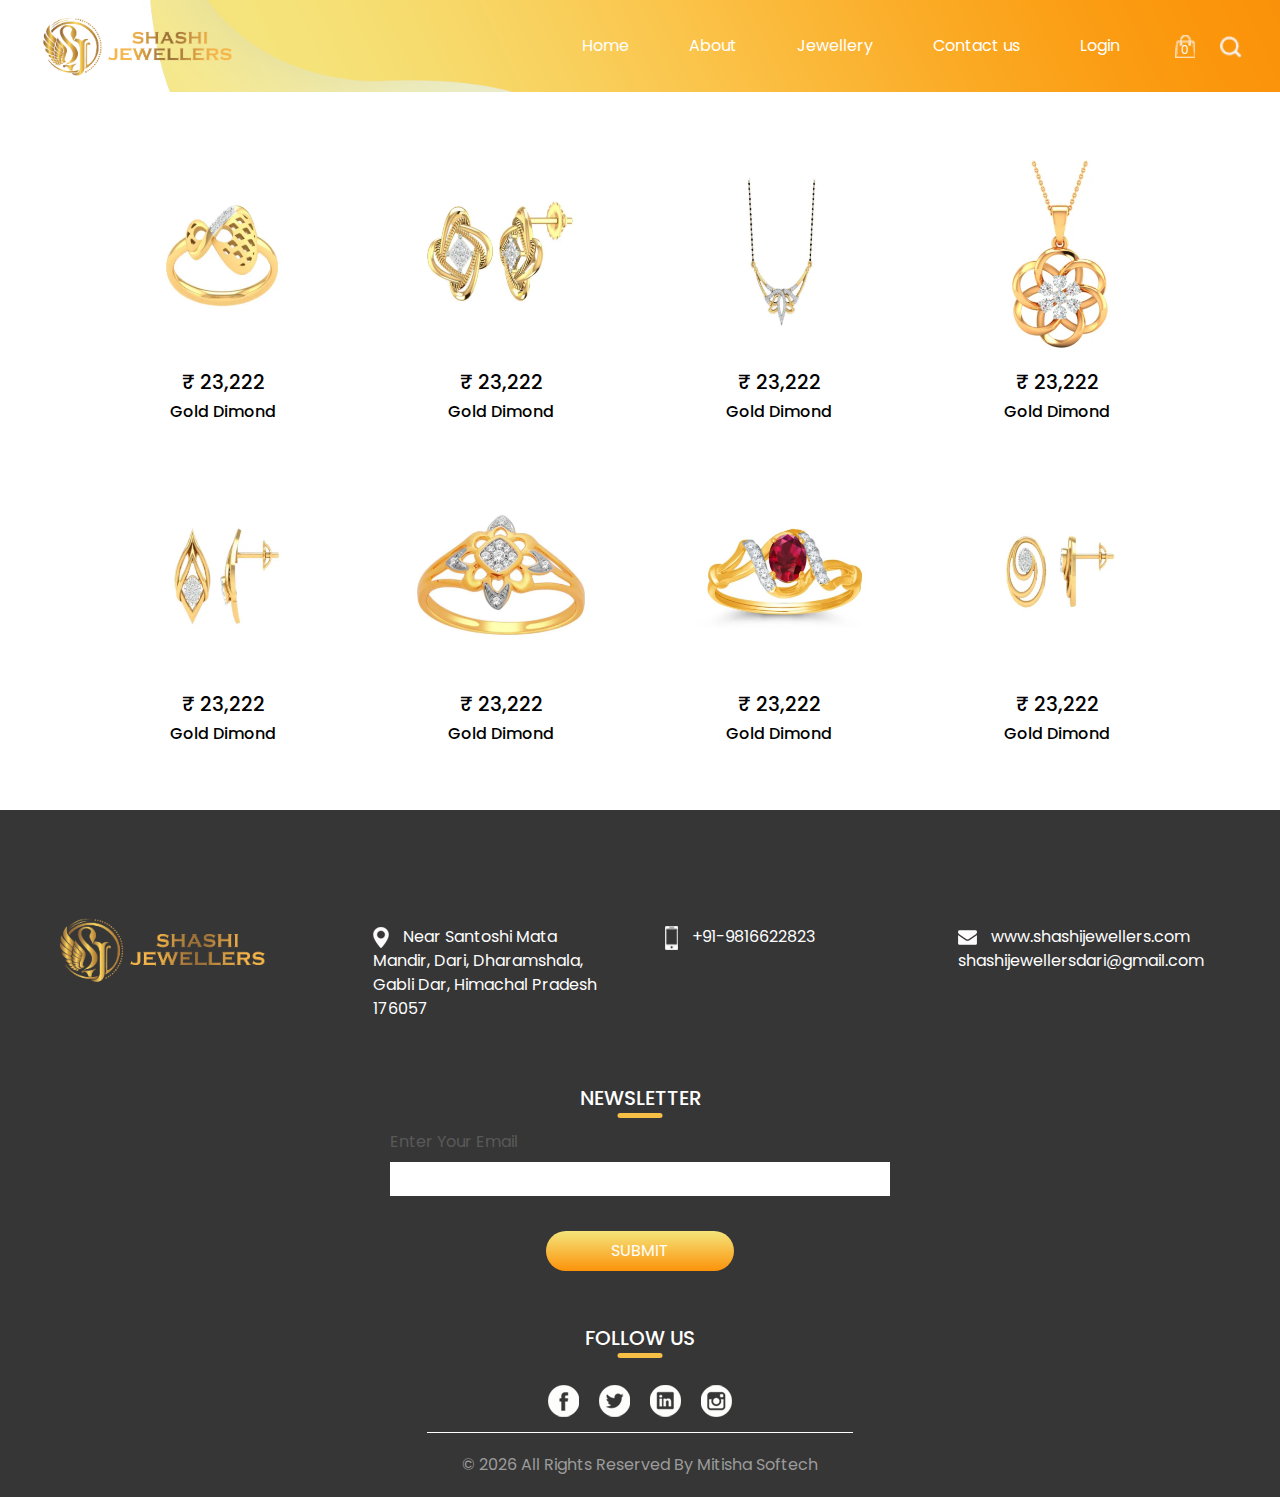
<file: Items/brace.html>
<!DOCTYPE html>
<html>

<head>
  <!-- Basic -->
  <meta charset="utf-8" />
  <meta http-equiv="X-UA-Compatible" content="IE=edge" />
  <!-- Mobile Metas -->
  <meta name="viewport" content="width=device-width, initial-scale=1, shrink-to-fit=no" />
  <!-- Site Metas -->
  <meta name="keywords" content="" />
  <meta name="description" content="" />
  <meta name="author" content="" />
<link rel="shortcut icon" href="../images/shashilogo.png" type="image/x-icon">
  <title>Shashi Jewellers</title>

  <!-- slider stylesheet -->
  <link rel="stylesheet" type="text/css"
    href="https://cdnjs.cloudflare.com/ajax/libs/OwlCarousel2/2.1.3/assets/owl.carousel.min.css" />

  <!-- bootstrap core css -->
  <link rel="stylesheet" type="text/css" href="../css/bootstrap.css" />

  <!-- fonts style -->
  <link href="https://fonts.googleapis.com/css?family=Baloo+Chettan|Poppins:400,600,700&display=swap" rel="stylesheet">
  <!-- Custom styles for this template -->
  <link href="../css/style.css" rel="stylesheet" />
  <!-- responsive style -->
  <link href="../css/responsive.css" rel="stylesheet" />
</head>


<body class="sub_page">

  <div class="hero_area">
    <!-- header section strats -->
    <header class="header_section">
      <div class="container-fluid">
        <nav class="navbar navbar-expand-lg custom_nav-container ">
          <a class="navbar-brand" href="index.html">
            <img src="../images/shashilogo.png" alt="">

          </a>
          <button class="navbar-toggler" type="button" data-toggle="collapse" data-target="#navbarSupportedContent"
            aria-controls="navbarSupportedContent" aria-expanded="false" aria-label="Toggle navigation">
            <span class="navbar-toggler-icon"></span>
          </button>

          <div class="collapse navbar-collapse" id="navbarSupportedContent">
            <div class="d-flex ml-auto flex-column flex-lg-row align-items-center">
              <ul class="navbar-nav  ">
                <li class="nav-item active">
                  <a class="nav-link" href="../index.html">Home <span class="sr-only">(current)</span></a>
                </li>
                <li class="nav-item">
                  <a class="nav-link" href="../about.html"> About</a>
                </li>
                <li class="nav-item">
                  <a class="nav-link" href="../jewellery.html">Jewellery </a>
                </li>
                <li class="nav-item">
                  <a class="nav-link" href="../contact.html">Contact us</a>
                </li>
                <li class="nav-item">
                  <a class="nav-link" href="#">Login</a>
                </li>
              </ul>

            </div>
            <div class="quote_btn-container ">
              <a href="">
                <img src="../images/cart.png" alt="">
                <div class="cart_number">
                  0
                </div>
              </a>
              <form class="form-inline">
                <button class="btn  my-2 my-sm-0 nav_search-btn" type="submit"></button>
              </form>
            </div>
          </div>
        </nav>
      </div>
    </header>
    <!-- end header section -->
  </div>

  <!-- end header section -->

  <!--main section  -->

  <div class="container-fluid gold mt-5">
    <div class="container">
      <div class="gold_info">
        <div class="gold_dis px-4">
          <a href="../info/Product_info.html">
          <img class="img-fluid" width="208px" src="../images/gold/cold dimon  ₹9300.png" alt="">
          <div class="overlay">
          <div class="text p-0">
            <h5 class="text-center"><span>&#8377</span> 23,222</h5>
           <h6 class="text-center">Gold Dimond</h6>
            <h5 class="text-center btn button bg-warning rounded-pill px-4">More Info</h5>
          </div>
          </div>
        </a>
        </div>
        <div class="gold_dis px-4">
          <a href="../info/Product_info.html">
          <img class="img-fluid" width="208px" src="../images/gold/cold dimond  ₹23500.png" alt="">
          <div class="overlay">
          <div class="text p-0">
            <h5 class="text-center"><span>&#8377</span> 23,222</h5>
           <h6 class="text-center">Gold Dimond</h6>
            <h5 class="text-center btn button bg-warning rounded-pill px-4">More Info</h5>
          </div>
          </div>
        </a>
        </div>
        <div class="gold_dis px-4">
          <a href="../info/Product_info.html">
          <img class="img-fluid" width="208px" src="../images/gold/cold dimond  ₹36400.png" alt="">
          <div class="overlay">
          <div class="text p-0">
            <h5 class="text-center"><span>&#8377</span> 23,222</h5>
           <h6 class="text-center">Gold Dimond</h6>
            <h5 class="text-center btn button bg-warning rounded-pill px-4">More Info</h5>
          </div>
          </div>
        </a>
        </div>
        <div class="gold_dis px-4">
          <a href="../info/Product_info.html">
          <img class="img-fluid" width="208px" src="../images/gold/Gold Diamond 16700.png" alt="">
          <div class="overlay">
          <div class="text p-0">
            <h5 class="text-center"><span>&#8377</span> 23,222</h5>
           <h6 class="text-center">Gold Dimond</h6>
            <h5 class="text-center btn button bg-warning rounded-pill px-4">More Info</h5>
          </div>
          </div>
        </a>
        </div>
        <div class="gold_dis px-4">
          <a href="../info/Product_info.html">
          <img class="img-fluid" width="208px" src="../images/gold/gold dimond  ₹14900.png" alt="">
          <div class="overlay">
          <div class="text p-0">
            <h5 class="text-center"><span>&#8377</span> 23,222</h5>
           <h6 class="text-center">Gold Dimond</h6>
            <h5 class="text-center btn button bg-warning rounded-pill px-4">More Info</h5>
          </div>
          </div>
        </a>
        </div>
        <div class="gold_dis px-4">
          <a href="../info/Product_info.html">
          <img class="img-fluid" width="208px" src="../images/gold/gold dimond  ₹18000.png" alt="">
          <div class="overlay">
          <div class="text p-0">
            <h5 class="text-center"><span>&#8377</span> 23,222</h5>
           <h6 class="text-center">Gold Dimond</h6>
            <h5 class="text-center btn button bg-warning rounded-pill px-4">More Info</h5>
          </div>
          </div>
        </a>
        </div>
        <div class="gold_dis px-4">
          <a href="../info/Product_info.html">
          <img class="img-fluid" width="208px" src="../images/gold/gold dimond + color stone ₹18500.png" alt="">
          <div class="overlay">
          <div class="text p-0">
            <h5 class="text-center"><span>&#8377</span> 23,222</h5>
           <h6 class="text-center">Gold Dimond</h6>
            <h5 class="text-center btn button bg-warning rounded-pill px-4">More Info</h5>
          </div>
          </div>
        </a>
        </div>
        <div class="gold_dis px-4">
          <a href="../info/Product_info.html">
          <img class="img-fluid" width="208px" src="../images/gold/gold dimond ₹14200.png" alt="">
          <div class="overlay">
          <div class="text p-0">
            <h5 class="text-center"><span>&#8377</span> 23,222</h5>
           <h6 class="text-center">Gold Dimond</h6>
            <h5 class="text-center btn button bg-warning rounded-pill px-4">More Info</h5>
          </div>
          </div>
        </a>
        </div>

      </div>
    </div>
  </div>
  
    <!-- info section -->
    <section class="info_section mt-5">
      <div class="container">
        <div class="info_container">
          <div class="row">
            <div class="col-md-3">
              <div class="info_logo">
                <a href="">
                  <img src="../images/shashilogo.png" alt="" />
                </a>
              </div>
            </div>
            <div class="col-md-3">
              <div class="info_contact">
                <a href="">
                  <img src="../images/location.png" alt="" />
                  <span>
                    Near Santoshi Mata Mandir, Dari, Dharamshala, Gabli Dar,
                    Himachal Pradesh 176057
                  </span>
                </a>
              </div>
            </div>
            <div class="col-md-3">
              <div class="info_contact">
                <a href="">
                  <img src="../images/phone.png" alt="" />
                  <span> +91-9816622823 </span>
                </a>
              </div>
            </div>
            <div class="col-md-3">
              <div class="info_contact">
                <a href="">
                  <img src="../images/mail.png" alt="" />
                  <span>
                    www.shashijewellers.com <br> <a href="shashijewellersdari@gmail.com" style="color: white;">shashijewellersdari@gmail.com</a>
                  </span>
                </a>
              </div>
            </div>
          </div>
          <div class="info_form">
            <div class="d-flex justify-content-center">
              <h5 class="info_heading">Newsletter</h5>
            </div>
            <form action="">
              <div class="email_box">
                <label for="email2">Enter Your Email</label>
                <input type="text" id="email2" />
              </div>
              <div>
              <button type="button" class="btn btn-primary">Submit</button>
              </div>
            </form>
          </div>
          <div class="info_social">
            <div class="d-flex justify-content-center">
              <h5 class="info_heading">Follow Us</h5>
            </div>
            <div class="social_box">
              <a href="">
                <img src="../images/fb.png" alt="" />
              </a>
              <a href="">
                <img src="../images/twitter.png" alt="" />
              </a>
              <a href="">
                <img src="../images/linkedin.png" alt="" />
              </a>
              <a href="">
                <img src="../images/insta.png" alt="" />
              </a>
            </div>
          </div>
        </div>
      </div>
    </section>

    <!-- end info_section -->

    <!-- footer section -->
    <section class="container-fluid footer_section">
      <p>
        &copy; <span id="displayYear"></span> All Rights Reserved By
        <a href="https://html.design/">Mitisha Softech</a>
      </p>
    </section>
    <!-- footer section -->


  <script type="text/javascript" src="../js/jquery-3.4.1.min.js"></script>
  <script type="text/javascript" src="../js/bootstrap.js"></script>
  <script type="text/javascript" src="../js/custom.js"></script>
</body>

</html>
</file>
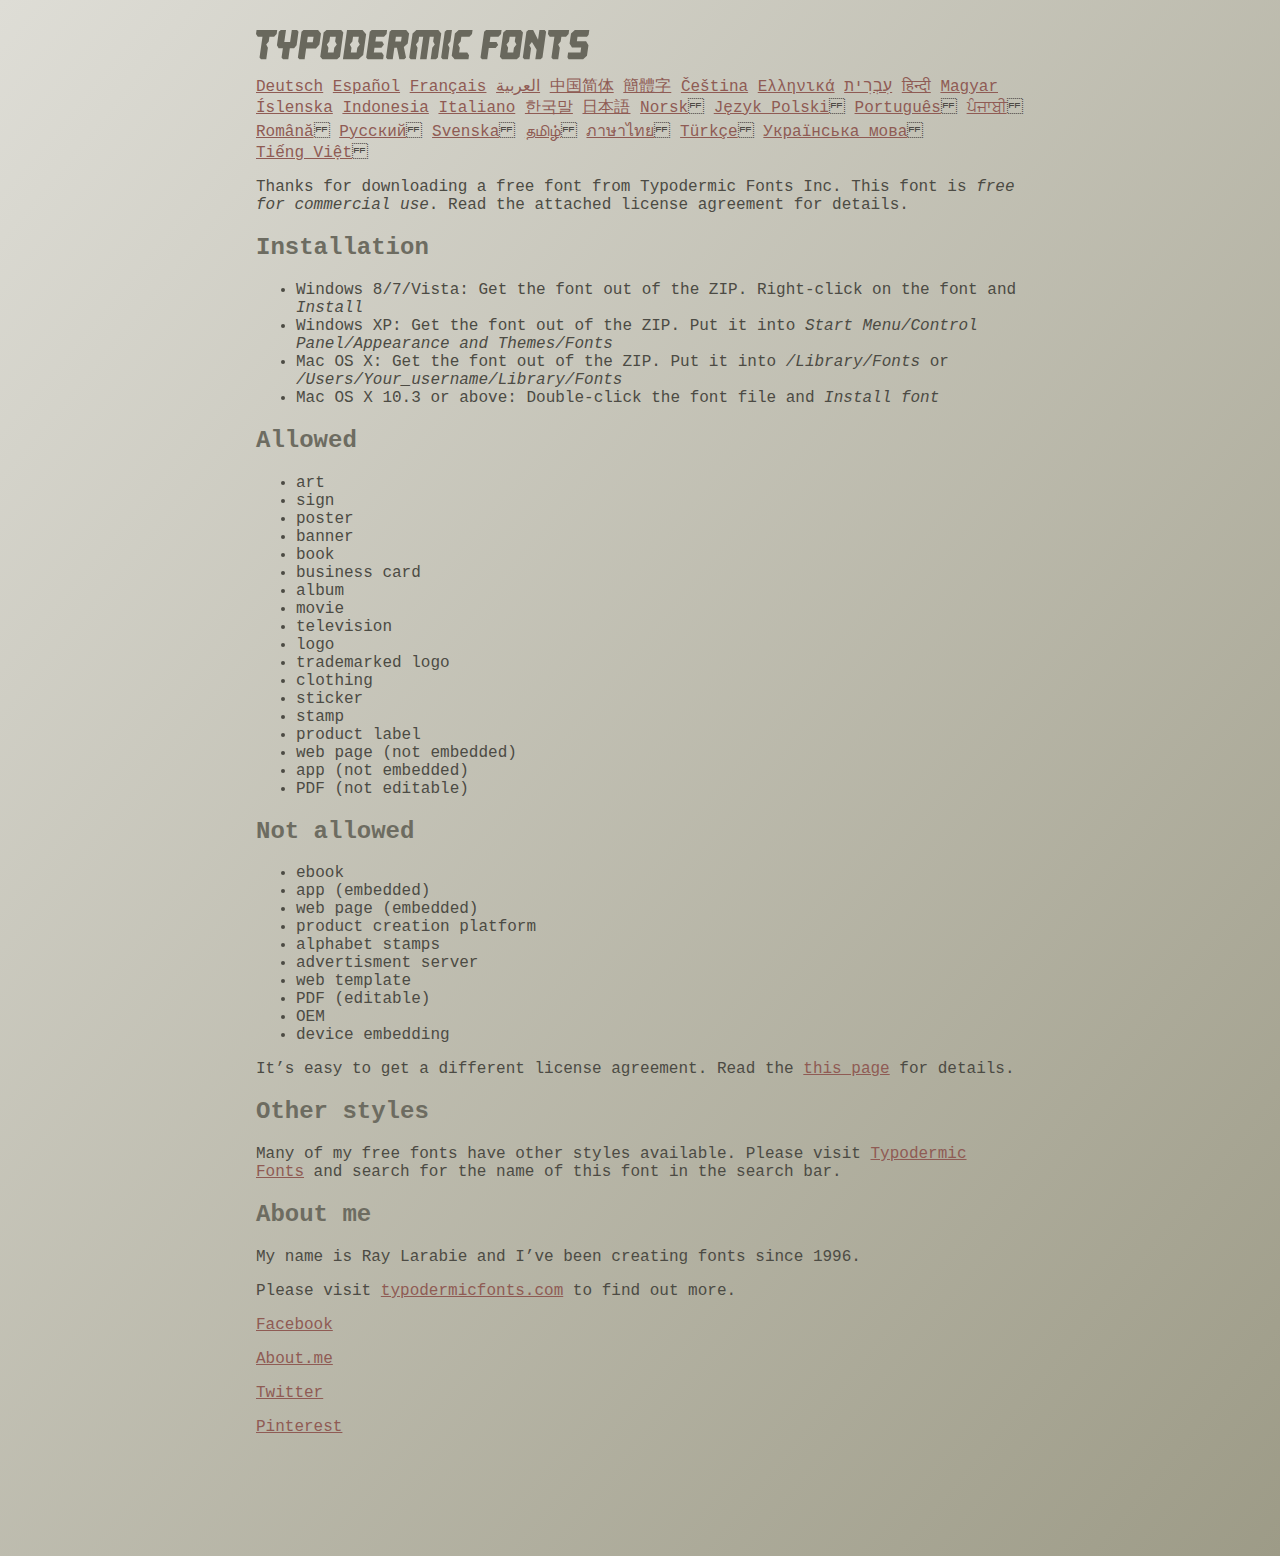
<file: fonts/ethnocentric/read-this.html>
<head>
<meta http-equiv="Content-Type" content="text/html; charset=utf-8">
<title>Typodermic Fonts Inc. Freeware Font instructions 2014</title>
<style type="text/css">
body {
	margin:30px 20% 120px 20%;
	padding:0px;
	font-family:Consolas, Courier, sans-serif;
	color:#4c4b44;
	background-color:#c2c1b3;

/* IE10 Consumer Preview */ 
background-image: -ms-linear-gradient(top left, #DEDDD6 0%, #9D9B87 100%);

/* Mozilla Firefox */ 
background-image: -moz-linear-gradient(top left, #DEDDD6 0%, #9D9B87 100%);

/* Opera */ 
background-image: -o-linear-gradient(top left, #DEDDD6 0%, #9D9B87 100%);

/* Webkit (Safari/Chrome 10) */ 
background-image: -webkit-gradient(linear, left top, right bottom, color-stop(0, #DEDDD6), color-stop(1, #9D9B87));

/* Webkit (Chrome 11+) */ 
background-image: -webkit-linear-gradient(top left, #DEDDD6 0%, #9D9B87 100%);

/* W3C Markup, IE10 Release Preview */ 
background-image: linear-gradient(to bottom right, #DEDDD6 0%, #9D9B87 100%);

	}
h2 {color:#6d6c61;}
a {color:#8f5b54;}
a:hover {color:#ffffff; background-color:#9a998c;}
</style>
</head>

<body>

<svg width="350px" height="30px">
	<path fill="#69685D" d="M0,4.006L0.554,0h20.674l-0.553,4.006l-2.559,2.772h-4.688l-0.682,4.816l-2.515,3.026l1.663,3.07
		l-1.62,11.594H4.987l-1.448-1.79l2.94-20.716H1.791L0,4.006z"/>
	<path fill="#69685D" d="M35.8,0h5.285l1.408,1.791l-1.876,13.343l-2.515,3.111h-4.264l-1.534,11.04h-5.286l-1.449-1.79l1.322-9.25
		h-4.263l-1.705-3.111l1.875-13.343L24.76,0h5.242l-1.706,12.064h5.799L35.8,0z"/>
	<path fill="#69685D" d="M62.09,0l2.899,3.453L63.412,14.58l-3.496,3.962h-9.805l-1.491,10.742h-5.244l-1.493-1.79l3.625-25.704
		L47.469,0H62.09z M50.965,12.362h5.797l0.81-5.583h-5.799L50.965,12.362z"/>
	<path fill="#69685D" d="M64.256,26.642l3.367-24.041L70.523,0h14.664l2.132,2.601l-3.368,24.041l-2.856,2.643H66.431L64.256,26.642
		z M73.335,11.595l-2.514,3.026l1.663,3.07l-0.683,4.816H77.6l0.68-4.816l2.516-3.07l-1.663-3.026l0.681-4.816h-5.796L73.335,11.595
		z"/>
	<path fill="#69685D" d="M86.926,29.285L91.017,0h15.518l3.581,4.307l-2.899,20.673l-4.774,4.305H86.926z M96.345,11.595
		l-2.515,3.026l1.664,3.07l-0.683,4.816h5.798l0.681-4.816l2.516-3.07l-1.663-3.026l0.681-4.816h-5.796L96.345,11.595z"/>
	<path fill="#69685D" d="M127.114,29.285h-15.473l-1.492-1.79l3.624-25.704L115.731,0h15.389l-0.554,4.006l-2.557,2.772h-7.971
		l-0.684,4.816h6.906l1.662,3.026l-2.515,3.111h-6.905l-0.683,4.775h8.057l1.791,2.771L127.114,29.285z"/>
	<path fill="#69685D" d="M150.21,0l2.898,3.453l-1.405,9.977l-3.881,3.452l2.217,10.613l-1.748,1.79h-4.944l-2.387-11.553h-2.6
		l-1.622,11.553h-5.241l-1.493-1.79l3.624-25.704L135.588,0H150.21z M145.691,6.779h-5.796l-0.683,4.816h5.799L145.691,6.779z"/>
	<path fill="#69685D" d="M159.92,29.285h-5.242l-1.492-1.79l3.41-24.042L160.432,0h21.911l2.897,3.453l-3.409,24.042l-1.876,1.79
		h-5.284l1.617-11.594l2.517-3.07l-1.662-3.026l0.681-4.816h-4.092l-3.154,22.506h-6.522l3.155-22.506h-4.134l-0.683,4.816
		l-2.515,3.026l1.663,3.07L159.92,29.285z"/>
	<path fill="#69685D" d="M191.879,29.285h-5.244l-1.492-1.79l3.624-25.704L190.728,0h5.242l-1.619,11.595l-2.516,3.026l1.663,3.07
		L191.879,29.285z"/>
	<path fill="#69685D" d="M213.018,25.279l-0.554,4.006h-13.854l-2.899-3.494l3.156-22.338L202.702,0h13.854l-0.555,4.006
		l-2.558,2.772h-8.1l-0.683,4.816l-2.515,3.026l1.663,3.07l-0.683,4.816h8.1L213.018,25.279z"/>
	<path fill="#69685D" d="M226.007,29.285l-1.492-1.79l3.624-25.704L230.1,0h15.473l-0.554,4.006l-2.557,2.772h-8.058l-0.724,5.115
		h6.818l1.664,3.07l-2.557,3.11h-6.82l-1.535,11.211H226.007z"/>
	<path fill="#69685D" d="M243.903,26.642l3.368-24.041L250.17,0h14.663l2.131,2.601l-3.367,24.041l-2.855,2.643h-14.664
		L243.903,26.642z M252.983,11.595l-2.516,3.026l1.662,3.07l-0.681,4.816h5.796l0.684-4.816l2.515-3.07l-1.664-3.026l0.684-4.816
		h-5.798L252.983,11.595z"/>
	<path fill="#69685D" d="M280.639,19.822l-4.731-7.758l-2.516,3.069l1.662,3.069l-1.533,11.082h-5.244l-1.493-1.79l3.626-25.704
		L272.37,0h4.773l4.902,9.677L283.41,0h5.285l1.407,1.791l-3.623,25.704l-1.877,1.79h-5.285L280.639,19.822z"/>
	<path fill="#69685D" d="M291.926,4.006L292.48,0h20.674l-0.554,4.006l-2.557,2.772h-4.691l-0.681,4.816l-2.516,3.026l1.664,3.07
		l-1.621,11.594h-5.285l-1.451-1.79l2.942-20.716h-4.689L291.926,4.006z"/>
	<path fill="#69685D" d="M325.168,17.478h-9.209l-2.387-3.923l1.45-10.102L318.857,0h14.452l-0.682,4.86l-1.621,1.918h-9.506
		l-0.64,4.561h9.208l2.388,3.878l-1.493,10.572l-3.836,3.494h-14.579l-1.107-1.917l0.682-4.86h12.362L325.168,17.478z"/>
</svg>

<br>

<p translate="no">

<a href="http://translate.google.com/translate?hl=en&sl=en&tl=de&u=http://typodermicfonts.com/wp-content/uploads/2014/02/read-this.html&sandbox=0&usg=ALkJrhivq6___mill12Uw6fPvMWyJxstkw">Deutsch</a>

<a href="http://translate.google.com/translate?hl=en&sl=en&tl=es&u=http://typodermicfonts.com/wp-content/uploads/2014/02/read-this.html&sandbox=0&usg=ALkJrhjAt3cpinDeMTX6Ro8UcZFqaE8K5Q">Español</a>

<a href="http://translate.google.com/translate?hl=en&sl=en&tl=fr&u=http://typodermicfonts.com/wp-content/uploads/2014/02/read-this.html&sandbox=0&usg=ALkJrhjObLPhFyyhwigF-dBoOZ3eXYdDsw">Français</a>

<a href="http://translate.google.com/translate?hl=en&sl=en&tl=ar&u=http://typodermicfonts.com/wp-content/uploads/2014/02/read-this.html&sandbox=0&usg=ALkJrhg2hs-st3zodt-AjmoeuPHfyJsTEg">العربية</a>

<a href="http://translate.google.com/translate?hl=en&sl=en&tl=zh-CN&u=http://typodermicfonts.com/wp-content/uploads/2014/02/read-this.html&sandbox=0&usg=ALkJrhiilVnjG1Ks0DN7UyRqbKExhxAT-Q">中国简体</a>

<a href="http://translate.google.com/translate?hl=en&sl=en&tl=zh-TW&u=http://typodermicfonts.com/wp-content/uploads/2014/02/read-this.html&sandbox=0&usg=ALkJrhiSCPRAYToARlHI4kxIK9eCIFKQhw">簡體字</a>

<a href="http://translate.google.com/translate?hl=en&sl=en&tl=cs&u=http://typodermicfonts.com/wp-content/uploads/2014/02/read-this.html&sandbox=0&usg=ALkJrhj3z2HOOmCXLT-ApYW2SCeBvTGvTA">Čeština</a>

<a href="http://translate.google.com/translate?hl=en&sl=en&tl=el&u=http://typodermicfonts.com/wp-content/uploads/2014/02/read-this.html&sandbox=0&usg=ALkJrhhoORG-43TvZ2NVrll3T0oyOZE0VA">Ελληνικά</a>

<a href="http://translate.google.com/translate?hl=en&sl=en&tl=iw&u=http://typodermicfonts.com/wp-content/uploads/2014/02/read-this.html&sandbox=0&usg=ALkJrhiP4kLXdDxVNuV6-9tHJ8Tbt-1xKw">עִבְרִית</a>

<a href="http://translate.google.com/translate?hl=en&sl=en&tl=hi&u=http://typodermicfonts.com/wp-content/uploads/2014/02/read-this.html&sandbox=0&usg=ALkJrhhJmUufReWrMTSaGKPPOqV7q5jpGQ">हिन्दी</a>

<a href="http://translate.google.com/translate?hl=en&sl=en&tl=hu&u=http://typodermicfonts.com/wp-content/uploads/2014/02/read-this.html&sandbox=0&usg=ALkJrhgfcL_UwP3jkr6Vvq35rkhETFuTug">Magyar</a>

<a href="http://translate.google.com/translate?hl=en&sl=en&tl=is&u=http://typodermicfonts.com/wp-content/uploads/2014/02/read-this.html&sandbox=0&usg=ALkJrhjpK9lELyRP50Vv3RNgqCJDb6d-GQ">Íslenska</a>

<a href="http://translate.google.com/translate?hl=en&sl=en&tl=id&u=http://typodermicfonts.com/wp-content/uploads/2014/02/read-this.html&sandbox=0&usg=ALkJrhiExV3gmyXBUVqcwNiGiUWQSRrgIQ">Indonesia</a>

<a href="http://translate.google.com/translate?hl=en&sl=en&tl=it&u=http://typodermicfonts.com/wp-content/uploads/2014/02/read-this.html&sandbox=0&usg=ALkJrhgMr2_uulaLYRSFz8C34rtcbN6XEg">Italiano</a>

<a href="http://translate.google.com/translate?hl=en&sl=en&tl=ko&u=http://typodermicfonts.com/wp-content/uploads/2014/02/read-this.html&sandbox=0&usg=ALkJrhhl_nNXiOMIiBERq879UXH1XYfZGw">한국말</a>

<a href="http://translate.google.com/translate?hl=en&ie=UTF8&prev=_t&sl=en&tl=ja&u=http://typodermicfonts.com/wp-content/uploads/2014/02/read-this.html&sandbox=0&usg=ALkJrhi2FvSFgSUub72-Sq2moIRAosCiLA">日本語</a>

<a href="http://translate.google.com/translate?hl=en&sl=en&tl=no&u=http://typodermicfonts.com/wp-content/uploads/2014/02/read-this.html&sandbox=0&usg=ALkJrhhnf9AGd5hfxwA04e1w-tfYPha1ww">Norsk</a>
<a href="http://translate.google.com/translate?hl=en&sl=en&tl=pl&u=http://typodermicfonts.com/wp-content/uploads/2014/02/read-this.html&sandbox=0&usg=ALkJrhjZTe5eJRrZffLe0zgqEHPrMb8pOQ">Język&nbsp;Polski</a>
<a href="http://translate.google.com/translate?hl=en&sl=en&tl=pt-BR&u=http://typodermicfonts.com/wp-content/uploads/2014/02/read-this.html&sandbox=0&usg=ALkJrhg-zp3i6AcZCv02ONjZ5YvkcCFDBw">Português</a>
<a href="http://translate.google.com/translate?hl=en&sl=en&tl=pa&u=http://typodermicfonts.com/wp-content/uploads/2014/02/read-this.html&sandbox=0&usg=ALkJrhhPEMoYvW59_DJT7y6fxgG2IMh23A">ਪੰਜਾਬੀ</a>
<a href="http://translate.google.com/translate?hl=en&sl=en&tl=ro&u=http://typodermicfonts.com/wp-content/uploads/2014/02/read-this.html&sandbox=0&usg=ALkJrhgD0R8zxuQQh-YmFpQTJdvjhAYm2A">Română</a>
<a href="http://translate.google.com/translate?hl=en&sl=en&tl=ru&u=http://typodermicfonts.com/wp-content/uploads/2014/02/read-this.html&sandbox=0&usg=ALkJrhgI6c7Pd-FCcipT4xc2NPTefj5JJg">Русский</a>
<a href="http://translate.google.com/translate?hl=en&sl=en&tl=sv&u=http://typodermicfonts.com/wp-content/uploads/2014/02/read-this.html&sandbox=0&usg=ALkJrhhA8gW_-rjCbZQ5TK46zFMB3_StEQ">Svenska</a>
<a href="http://translate.google.com/translate?hl=en&sl=en&tl=ta&u=http://typodermicfonts.com/wp-content/uploads/2014/02/read-this.html&sandbox=0&usg=ALkJrhiwxxCEPzu3pHBXP-fbTZaOzYqe3g">தமிழ்</a>
<a href="http://translate.google.com/translate?hl=en&sl=en&tl=th&u=http://typodermicfonts.com/wp-content/uploads/2014/02/read-this.html&sandbox=0&usg=ALkJrhjP1N1DRUB1M81k5mi5KnRtt5C2-Q">ภาษาไทย</a>
<a href="http://translate.google.com/translate?hl=en&sl=en&tl=tr&u=http://typodermicfonts.com/wp-content/uploads/2014/02/read-this.html&sandbox=0&usg=ALkJrhiTYbD039OWznCcGyQnMy89_v-1gA">Türkçe</a>
<a href="http://translate.google.com/translate?hl=en&sl=en&tl=uk&u=http%3A%2F%2Ftypodermicfonts.com%2Fwp-content%2Fuploads%2F2014%2F02%2Fread-this.html">Українська&nbsp;мова</a>
<a href="http://translate.google.com/translate?hl=en&sl=en&tl=vi&u=http://typodermicfonts.com/wp-content/uploads/2014/02/read-this.html&sandbox=0&usg=ALkJrhirTQPOLCZognLpxOvJQT_158y07A">Tiếng&nbsp;Việt</a>
</p>


<p>Thanks for downloading a free font from <span translate="no">Typodermic Fonts Inc.</span> This font is <em>free for commercial use</em>. Read the attached license agreement for details.</p>


<h2>Installation</h2>

<ul>
<li>Windows 8/7/Vista: Get the font out of the ZIP. Right-click on the font and <em>Install</em>
<li>Windows XP: Get the font out of the ZIP. Put it into <cite translate="no">Start Menu/Control Panel/Appearance and Themes/Fonts</cite>
<li>Mac OS X: Get the font out of the ZIP. Put it into <cite translate="no">/Library/Fonts</cite> or <cite translate="no">/Users/Your_username/Library/Fonts</cite>
<li>Mac OS X 10.3 or above: Double-click the font file and <em>Install font</em>
</ul>


<h2>Allowed</h2>

<ul>
<li>art
<li>sign
<li>poster
<li>banner
<li>book
<li>business card
<li>album
<li>movie
<li>television
<li>logo
<li>trademarked logo
<li>clothing
<li>sticker
<li>stamp
<li>product label
<li>web page (not embedded)
<li>app (not embedded)
<li>PDF (not editable)
</ul>

<h2>Not allowed</h2>

<ul>
<li>ebook
<li>app (embedded)
<li>web page (embedded)
<li>product creation platform
<li>alphabet stamps
<li>advertisment server
<li>web template
<li>PDF (editable)
<li>OEM
<li>device embedding
</ul>

<p>It&rsquo;s easy to get a different license agreement. Read the <a href="http://typodermicfonts.com/custom/">this page</a> for details.</p>

<h2>Other styles</h2>

<p>Many of my free fonts have other styles available. Please visit <a href="http://typodermicfonts.com">Typodermic Fonts</a> and search for the name of this font in the search bar.</p>


<h2>About me</h2>

<p>My name is <span translate="no">Ray Larabie</span> and I&rsquo;ve been creating fonts since 1996.</p>

<p>Please visit <a href="http://typodermicfonts.com">typodermicfonts.com</a> to find out more.</p>

<p translate="no"><a href="https://www.facebook.com/pages/Typodermic-Fonts/7153899975">Facebook</a></p>
<p translate="no"><a href="http://about.me/raylarabie/#">About.me</a></p>
<p translate="no"><p><a href="https://twitter.com/typodermic">Twitter</a></p>
<p translate="no"><p><a href="http://www.pinterest.com/plywood747/">Pinterest</a></p>

</body>
</file>
<file: css/style.css>
body {
  font-family: "Poppins", sans-serif;
  color: #0c0c0c;
  background-color: #ffffff;
}

.layout_padding {
  padding: 75px 0;
}

.layout_padding2 {
  padding: 45px 0;
}

.layout_padding2-top {
  padding-top: 45px;
}

.layout_padding2-bottom {
  padding-bottom: 45px;
}

.layout_padding-top {
  padding-top: 75px;
}

.layout_padding-bottom {
  padding-bottom: 75px;
}

.heading_container {
  display: -webkit-box;
  display: -ms-flexbox;
  display: flex;
}

.heading_container h2 {
  position: relative;
}

.heading_container h2::before {
  content: "";
  position: absolute;
  width: 9px;
  height: 30px;
  top: 14%;
  right: -15px;
  background: -webkit-gradient(
    linear,
    left top,
    right top,
    from(#fb930a),
    to(#f5e47b)
  );
  background: linear-gradient(to right, #fb930a, #f5e47b);
}

/*header section*/
.hero_area {
  height: 100vh;
  position: relative;
  background-image: url(../images/hero-bg.png);
  background-size: cover;
  background-position: bottom right;
  background-repeat: no-repeat;
}

.sub_page .hero_area {
  height: auto;
  background-position: top right;
}

.hero_area.sub_pages {
  height: auto;
}

.header_section .container-fluid {
  padding-right: 25px;
  padding-left: 25px;
}

.header_section .nav_container {
  margin: 0 auto;
}

.custom_nav-container.navbar-expand-lg .navbar-nav .nav-link {
  padding: 10px 30px;
  color: #ffffff;
  text-align: center;
}

a,
a:hover,
a:focus {
  text-decoration: none;
}

a:hover,
a:focus {
  color: initial;
}

.btn,
.btn:focus {
  outline: none !important;
  -webkit-box-shadow: none;
  box-shadow: none;
}

.custom_nav-container .nav_search-btn {
  background-image: url(../images/search-icon.png);
  background-size: 22px;
  background-repeat: no-repeat;
  background-position-y: 7px;
  width: 35px;
  height: 35px;
  padding: 0;
  border: none;
}

.navbar-brand {
  display: -webkit-box;
  display: -ms-flexbox;
  display: flex;
  -webkit-box-align: center;
  -ms-flex-align: center;
  align-items: center;
}

.navbar-brand img {
  width: 230px;
  margin-right: 5px;
}

.navbar-brand span {
  font-size: 22px;
  font-weight: 700;
  color: #191919;
  text-transform: uppercase;
}

.custom_nav-container {
  z-index: 99999;
  padding: 5px 0;
}

.custom_nav-container .navbar-toggler {
  outline: none;
}

.custom_nav-container .navbar-toggler .navbar-toggler-icon {
  background-image: url(../images/menu.png);
  background-size: 45px;
}

.quote_btn-container {
  display: -webkit-box;
  display: -ms-flexbox;
  display: flex;
  -webkit-box-align: center;
  -ms-flex-align: center;
  align-items: center;
}

.quote_btn-container a {
  color: #000000;
  position: relative;
}

.quote_btn-container a .cart_number {
  position: absolute;
  top: 68%;
  left: 50%;
  -webkit-transform: translate(-50%, -50%);
  transform: translate(-50%, -50%);
  color: #ffffff;
  font-size: 12px;
}

.quote_btn-container a img {
  width: 20px;
  margin: 0 25px;
}

/*end header section*/
/* slider section */
.slider_section {
  height: calc(100% - 70px);
  display: -webkit-box;
  display: -ms-flexbox;
  display: flex;
  -webkit-box-align: center;
  -ms-flex-align: center;
  align-items: center;
  position: relative;
}

.slider_section .row {
  -webkit-box-align: center;
  -ms-flex-align: center;
  align-items: center;
}

.slider_section .design-box {
  position: absolute;
  bottom: 0;
  -webkit-transform: translateY(-50%);
  transform: translateY(-50%);
  left: 0;
  width: 75px;
}

.slider_section .design-box img {
  width: 100%;
}

.slider_section .slider_number-container {
  position: absolute;
  top: 45%;
  -webkit-transform: translateY(-50%);
  transform: translateY(-50%);
  right: 4%;
  text-align: center;
  opacity: 0.6;
}

.slider_section .slider_number-container hr {
  width: 1px;
  height: 50px;
  border: none;
  background-color: #ffffff;
}

.slider_section .slider_number-container .number-box {
  display: -webkit-box;
  display: -ms-flexbox;
  display: flex;
  -webkit-box-orient: vertical;
  -webkit-box-direction: normal;
  -ms-flex-direction: column;
  flex-direction: column;
  -webkit-box-pack: center;
  -ms-flex-pack: center;
  justify-content: center;
  -webkit-box-align: center;
  -ms-flex-align: center;
  align-items: center;
  color: #ffffff;
  text-transform: uppercase;
}

.slider_section .detail_box h2 {
  margin-bottom: 0;
  display: -webkit-box;
  display: -ms-flexbox;
  display: flex;
  -webkit-box-align: center;
  -ms-flex-align: center;
  align-items: center;
}

.slider_section .detail_box h2 span {
  margin-right: 10px;
}

.slider_section .detail_box h2 hr {
  margin: 0;
  border: none;
  width: 55px;
  height: 1px;
  background-color: #000000;
}

.slider_section .detail_box h1 {
  font-weight: bold;
  text-transform: uppercase;
  font-size: 5rem;
  margin-bottom: 30px;
}

.slider_section .detail_box a {
  display: inline-block;
  padding: 8px 40px;
  background-color: #0d0806;
  border: 1px solid #0d0806;
  color: #ffffff;
  border-radius: 0;
  margin: 35px 0;
}

.slider_section .detail_box a:hover {
  background-color: transparent;
  color: #0d0806;
}

.slider_section .img-box img {
  width: 100%;
  height: 500px;
  animation: dev 2.5s ease-out infinite;
}
@keyframes dev {
  50% {
    transform: rotate(-4deg);
  }
}

.slider_section .carousel-indicators {
  padding: 0;
  margin: 0;
  right: initial;
  bottom: 22%;
  left: 17%;
}

.slider_section .carousel-indicators li {
  text-indent: 0;
  width: auto;
  height: auto;
  opacity: 1;
  background-color: transparent;
  border: none;
  color: #c0c0c0;
  font-size: 24px;
  display: none;
}

.slider_section .carousel-indicators li.active {
  display: block;
}

.item_section .item_container {
  display: -webkit-box;
  display: -ms-flexbox;
  display: flex;
  -webkit-box-pack: center;
  -ms-flex-pack: center;
  justify-content: center;
  -ms-flex-wrap: wrap;
  flex-wrap: wrap;
}

.item_section .item_container .box {
  width: 300px;
  display: -webkit-box;
  display: -ms-flexbox;
  display: flex;
  -webkit-box-orient: vertical;
  -webkit-box-direction: normal;
  -ms-flex-direction: column;
  flex-direction: column;
  -webkit-box-pack: justify;
  -ms-flex-pack: justify;
  justify-content: space-between;
  margin: 30px 10px;
  padding: 15px;
  -webkit-box-shadow: 0px 0px 2px 0.5px rgba(0, 0, 0, 0.15);
  box-shadow: 0px 0px 2px 0.5px rgba(0, 0, 0, 0.15);
}

.item_section .item_container .box .img-box {
  width: 100%;
  display: -webkit-box;
  display: -ms-flexbox;
  display: flex;
  -webkit-box-pack: center;
  -ms-flex-pack: center;
  justify-content: center;
}

.item_section .item_container .box .img-box img {
  width: 125px;
}

.item_section .item_container .box h6 {
  color: #fbb534;
  text-transform: uppercase;
}

.item_section .item_container .box h5 {
  text-transform: uppercase;
}

.item_section .item_container .box:hover {
  -webkit-box-shadow: 0px 0px 25px 1px rgba(0, 0, 0, 0.1);
  box-shadow: 0px 0px 25px 1px rgba(0, 0, 0, 0.1);
}

.about_section {
  position: relative;
}

.about_section .design-box {
  position: absolute;
  bottom: 0;
  -webkit-transform: translateY(-50%);
  transform: translateY(-50%);
  right: 0;
  width: 75px;
}

.about_section .design-box img {
  width: 100%;
}

.about_section .row {
  -webkit-box-align: center;
  -ms-flex-align: center;
  align-items: center;
}

.about_section .detail-box p {
  margin-top: 35px;
}

.about_section .detail-box a {
  display: inline-block;
  padding: 8px 40px;
  background-color: #0d0806;
  border: 1px solid #0d0806;
  color: #ffffff;
  border-radius: 0;
  margin-top: 35px;
}

.about_section .detail-box a:hover {
  background-color: transparent;
  color: #0d0806;
}

.about_section .img-box img {
  width: 100%;
}
/* jwelly section */
.mar_info {
  width: 30%;
  color: orange;
  font-weight: 500;
  text-transform: uppercase;
  font-size: xx-large;
}

@media screen and (max-width: 480px) {
  .mar_info {
    width: 70%;
  }
}

.price_section {
  background-color: #f8f8f8;
}

.price_section .price_container {
  display: -webkit-box;
  display: -ms-flexbox;
  display: flex;
  -webkit-box-pack: center;
  -ms-flex-pack: center;
  justify-content: center;
  padding: 40px 0;
  -ms-flex-wrap: wrap;
  flex-wrap: wrap;
}

.price_section .price_container .box {
  min-width: 300px;
  max-width: 360px;
  height: 550px;
  display: -webkit-box;
  display: -ms-flexbox;
  display: flex;
  -webkit-box-orient: vertical;
  -webkit-box-direction: normal;
  -ms-flex-direction: column;
  flex-direction: column;
  -webkit-box-align: center;
  -ms-flex-align: center;
  align-items: center;
  -webkit-box-pack: justify;
  -ms-flex-pack: justify;
  justify-content: space-between;
  margin: 35px 10px;
  padding: 45px 0 25px 0;
  text-align: center;
  background-color: #ffffff;
  -webkit-box-shadow: 0px 0px 6px 0 rgba(0, 0, 0, 0.05);
  box-shadow: 0px 0px 6px 0 rgba(0, 0, 0, 0.05);
  -webkit-box-flex: 1;
  -ms-flex-positive: 1;
  flex-grow: 1;
}

.price_section .price_container .box .img-box {
  width: 100%;
  display: -webkit-box;
  display: -ms-flexbox;
  display: flex;
  -webkit-box-pack: center;
  -ms-flex-pack: center;
  justify-content: center;
}

.price_section .price_container .box .img-box img {
  width: 150px;
}

.price_section .price_container .box h6 {
  font-weight: bold;
  font-size: 18px;
}

.price_section .price_container .box .detail-box h5 {
  text-transform: uppercase;
  font-weight: bold;
  font-size: 22px;
}

.price_section .price_container .box .detail-box h5 span {
  color: #fbb534;
}

.price_section .price_container .box .detail-box a {
  display: inline-block;
  padding: 5px 15px;
  border: 1px solid #000000;
  font-weight: bold;
  color: #000000;
  margin-top: 15px;
}

.price_section .price_container .box:hover a {
  border-color: #fbb534;
  color: #fbb534;
}

.price_section .price_btn {
  display: inline-block;
  padding: 8px 40px;
  background-color: #0d0806;
  border: 1px solid #0d0806;
  color: #ffffff;
  border-radius: 0;
}

.price_section .price_btn:hover {
  background-color: transparent;
  color: #0d0806;
}

.ring_section {
  text-align: center;
  position: relative;
}

.ring_section .row {
  -webkit-box-align: center;
  -ms-flex-align: center;
  align-items: center;
}

.ring_section .container {
  -webkit-box-shadow: 0px 0px 56px 1px rgba(0, 0, 0, 0.08);
  box-shadow: 0px 0px 56px 1px rgba(0, 0, 0, 0.08);
}

.ring_section .design-box {
  position: absolute;
  bottom: 0;
  -webkit-transform: translateY(-50%);
  transform: translateY(-50%);
  left: 0;
  width: 75px;
}

.ring_section .design-box img {
  width: 100%;
}

.ring_section .ring_container .detail-box h4 {
  text-transform: uppercase;
  color: #fbb534;
}

.ring_section .ring_container .detail-box a {
  display: inline-block;
  padding: 5px 15px;
  border: 1px solid #000000;
  font-weight: bold;
  color: #000000;
  margin-top: 15px;
}

.ring_section .ring_container .img-box img {
  width: 100%;
}

.client_section .heading_container {
  -webkit-box-pack: center;
  -ms-flex-pack: center;
  justify-content: center;
}

.client_section .secondary_heading {
  text-align: center;
}

.client_section .client_container {
  display: -webkit-box;
  display: -ms-flexbox;
  display: flex;
  -webkit-box-align: center;
  -ms-flex-align: center;
  align-items: center;
  border: 1px solid #fbb534;
  padding: 25px;
  width: 85%;
  margin: 75px auto;
}

.client_section .client_container .client-id {
  display: -webkit-box;
  display: -ms-flexbox;
  display: flex;
  -webkit-box-align: center;
  -ms-flex-align: center;
  align-items: center;
  width: 45%;
}

.client_section .client_container .client-id .img-box {
  margin-right: 25px;
}

.client_section .client_container .client-id .img-box img {
  width: 100%;
}

.client_section .client_container .client-id h5 {
  font-weight: bold;
}

.client_section .client_container .client-id h6 {
  color: #f6d768;
}

.client_section .client_container .detail-box {
  width: 55%;
}

.client_section .client_container .detail-box p {
  margin: 0;
}

.client_section .carousel-control-prev,
.client_section .carousel-control-next {
  opacity: 1;
}

.client_section .carousel-control-prev {
  -webkit-box-pack: start;
  -ms-flex-pack: start;
  justify-content: flex-start;
}

.client_section .carousel-control-next {
  -webkit-box-pack: end;
  -ms-flex-pack: end;
  justify-content: flex-end;
}

.client_section .carousel-control-prev-icon,
.client_section .carousel-control-next-icon {
  width: 30px;
  height: 30px;
  background-size: 25px;
}

.client_section .carousel-control-prev-icon {
  background-image: url(../images/prev-black.png);
}

.client_section .carousel-control-prev-icon:hover {
  background-image: url(../images/prev.png);
}

.client_section .carousel-control-next-icon {
  background-image: url(../images/next-black.png);
}

.client_section .carousel-control-next-icon:hover {
  background-image: url(../images/next.png);
}

.contact_section {
  position: relative;
}

.contact_section .design-box {
  position: absolute;
  bottom: 50%;
  -webkit-transform: translateY(50%);
  transform: translateY(50%);
  right: 0;
  width: 75px;
}

.contact_section .design-box img {
  width: 100%;
}

.contact_section h2 {
  margin-bottom: 65px;
}

.contact_section form {
  padding-right: 35px;
}

.contact_section input {
  width: 100%;
  border: none;
  height: 50px;
  margin-bottom: 25px;
  padding-left: 25px;
  background-color: transparent;
  outline: none;
  color: #101010;
  -webkit-box-shadow: 0px 2px 5px 0px rgba(0, 0, 0, 0.16);
  box-shadow: 0px 2px 5px 0px rgba(0, 0, 0, 0.16);
}

.contact_section input::-webkit-input-placeholder {
  color: #131313;
}

.contact_section input:-ms-input-placeholder {
  color: #131313;
}

.contact_section input::-ms-input-placeholder {
  color: #131313;
}

.contact_section input::placeholder {
  color: #131313;
}

.contact_section input.message-box {
  height: 120px;
}

.contact_section button {
  padding: 12px 45px;
  outline: none;
  border: none;
  border-radius: 30px;
  color: #fff;
  background: -webkit-gradient(
    linear,
    left top,
    left bottom,
    from(#f5e47b),
    to(#fb930a)
  );
  background: linear-gradient(to bottom, #f5e47b, #fb930a);
  margin-top: 35px;
}

.contact_section .map_container {
  height: 100%;
  padding-bottom: 110px;
}

.contact_section .map_container .map-responsive {
  height: 100%;
}

.info_section {
  background-color: #363636;
  color: #ffffff;
}

.info_section .info_container .info_logo {
  display: -webkit-box;
  display: -ms-flexbox;
  display: flex;
  -webkit-box-pack: center;
  -ms-flex-pack: center;
  justify-content: center;
  padding: 100px 10px 45px 10px;
  width: 200px;
  border-radius: 0 0 50px 50px;
}

.info_section .info_container .info_logo a {
  display: -webkit-box;
  display: -ms-flexbox;
  display: flex;
  -webkit-box-align: center;
  -ms-flex-align: center;
  align-items: center;
}

.info_section .info_container .info_logo a img {
  width: 250px;
  margin-right: 10px;
}

.info_section .info_container .info_logo a span {
  text-transform: uppercase;
  color: #000000;
  font-size: 28px;
  font-weight: bold;
}

.info_section .info_container .info_contact {
  padding: 115px 10px 45px 10px;
}

.info_section .info_container .info_contact a {
  color: #ffffff;
}

.info_section .info_container .info_contact a img {
  margin-right: 10px;
}

.info_section .info_heading {
  text-transform: uppercase;
  margin: 20px 0;
  position: relative;
}

.info_section .info_heading::before {
  content: "";
  width: 45px;
  height: 5px;
  position: absolute;
  bottom: -8px;
  left: 50%;
  -webkit-transform: translateX(-50%);
  transform: translateX(-50%);
  border-radius: 5px;
  background-color: #f8bf46;
}

.info_section .info_form form {
  display: -webkit-box;
  display: -ms-flexbox;
  display: flex;
  -webkit-box-orient: vertical;
  -webkit-box-direction: normal;
  -ms-flex-direction: column;
  flex-direction: column;
  -webkit-box-align: center;
  -ms-flex-align: center;
  align-items: center;
}

.info_section .info_form form .email_box {
  display: -webkit-box;
  display: -ms-flexbox;
  display: flex;
  -webkit-box-orient: vertical;
  -webkit-box-direction: normal;
  -ms-flex-direction: column;
  flex-direction: column;
}

.info_section .info_form form label {
  color: #5a5959;
}

.info_section .info_form form input {
  width: 500px;
  border: none;
  background-color: #ffffff;
  outline: none;
  padding: 5px;
}

.info_section .info_form form button {
  padding: 8px 65px;
  outline: none;
  border: none;
  border-radius: 30px;
  color: #fff;
  background: -webkit-gradient(
    linear,
    left top,
    left bottom,
    from(#f5e47b),
    to(#fb930a)
  );
  background: linear-gradient(to bottom, #f5e47b, #fb930a);
  margin-top: 35px;
  text-transform: uppercase;
}

.info_section .info_social {
  padding-top: 35px;
  display: -webkit-box;
  display: -ms-flexbox;
  display: flex;
  -webkit-box-orient: vertical;
  -webkit-box-direction: normal;
  -ms-flex-direction: column;
  flex-direction: column;
  -webkit-box-align: center;
  -ms-flex-align: center;
  align-items: center;
}

.info_section .info_social .social_box {
  display: -webkit-box;
  display: -ms-flexbox;
  display: flex;
  margin: 15px auto;
  -webkit-box-align: center;
  -ms-flex-align: center;
  align-items: center;
}

.info_section .info_social .social_box img {
  min-width: 10px;
  margin: 0 10px;
}

/* footer section*/
.footer_section {
  background-color: #363636;
  display: -webkit-box;
  display: -ms-flexbox;
  display: flex;
  -webkit-box-pack: center;
  -ms-flex-pack: center;
  justify-content: center;
  position: relative;
}

.footer_section p {
  border-top: 1px solid #ffffff;
  color: #9c9b9b;
  margin: 0;
  text-align: center;
  padding: 20px 35px;
  margin: 0;
}

.footer_section a {
  color: #9c9b9b;
}
/*# sourceMappingURL=style.css.map */

/* items catergory */
.categoery_items {
  border: 1px solid skyblue;
  height: 250px;
  width: 300px;
}

.cate_hor {
  background: skyblue;
  width: 300px;
  margin-left: -15px;
}

/* bracelate css  */
.gold_info {
  display: flex;
  flex-wrap: wrap;
  justify-content: center;
  gap: 22px;
}

.gold_dis {
  position: relative;
  padding: 12px;
  /* width: 50%; */
  height: 300px;
}
.gold_dis:hover {
  border: 1px solid rgba(58, 61, 61, 0.663);
}

.gold_dis > image {
  display: block;
  width: 100%;
  height: auto;
}

.overlay {
  position: absolute;
  bottom: 0;
  left: 0;
  right: 0;
  background-color: rgb(240, 248, 255);
  /* overflow: hidden; */
  width: 100%;
  height: 0;
  transition: 0.5s ease;
}

.gold_dis:hover .overlay {
  height: 40%;
}

.gold_dis:hover .btn {
  display: block;
}
.gold_dis img {
  transition: transform 1.2s;
}

.gold_dis:hover img {
  transform: scale(1.1);
}

.text {
  color: rgb(0, 0, 0);
  font-size: 20px;
  position: absolute;
  top: 85%;
  left: 50%;
  -webkit-transform: translate(-50%, -50%);
  -ms-transform: translate(-50%, -50%);
  transform: translate(-50%, -50%);
  text-align: center;
  margin-top: -40px;
}
.text .btn {
  display: none;
}


/* product description */
.size-btn{
  font-size: 12px;
  font-weight: 600;
}

.size-btn:active{
  border: 1px solid black !important;
}

#input_div input{
 width: 29px !important;
}

/* ====btns=== */

.btn-section .btn{
   font-size: 12px;
   margin: 0px 8px;
}

.btn-section .btn:hover{
background-color: white;
}

.card{
  border: 2px dashed black !important;
}
</file>
<file: css/responsive.css>
@media (max-width: 1120px) {}

@media (max-width: 992px) {

  .custom_nav-container.navbar-expand-lg .navbar-nav .nav-link {
    color: #000000;
  }

  .quote_btn-container {
    display: none;
  }


  .ring_section .ring_container .detail-box {
    margin-bottom: 45px;
  }

  .price_section .price_container .box {
    height: 450px;
  }
}

@media (max-width: 768px) {
  .hero_area {
    background-position: top left;
    height: auto;
  }

  .slider_section {
    padding: 45px 0;
  }

  .contact_section button {
    margin-bottom: 45px;
    margin-left: auto;
    margin-right: auto;
  }

  .contact_section form {
    padding: 0;
  }

  .client_section .client_container {
    flex-direction: column;
  }

  .client_section .client_container .client-id {
    width: auto;
  }

  .client_section .client_container .detail-box {
    margin-top: 35px;
    width: auto;
  }

  .contact_section .map_container {
    height: 350px;
    padding: 0;
  }

  .info_section .col-md-3 {
    display: flex;
    justify-content: center;
  }

  .info_section .info_container .info_contact {
    padding: 35px 0;
  }

  .info_section .info_form form input {
    width: 100%;
  }

  .ring_section {
    padding-left: 15px;
    padding-right: 15px;
  }
}

@media (max-width: 576px) {
  .slider_section .detail_box {
    text-align: center;
  }

  .slider_section .detail_box h1 {
    font-size: 4rem;
  }

}

@media (max-width: 480px) {

  .client_section .carousel-control-prev,
  .client_section .carousel-control-next {
    display: none;
  }
}

@media (max-width: 420px) {
  .slider_section .detail_box h1 {
    font-size: 3rem;
  }

  .slider_section .detail_box h2 {
    font-size: 1.8rem;
  }

  .heading_container h2::before {
    display: none;
  }
}

@media (max-width: 360px) {}

@media (min-width: 1200px) {
  .container {
    max-width: 1170px;
  }
}
</file>
